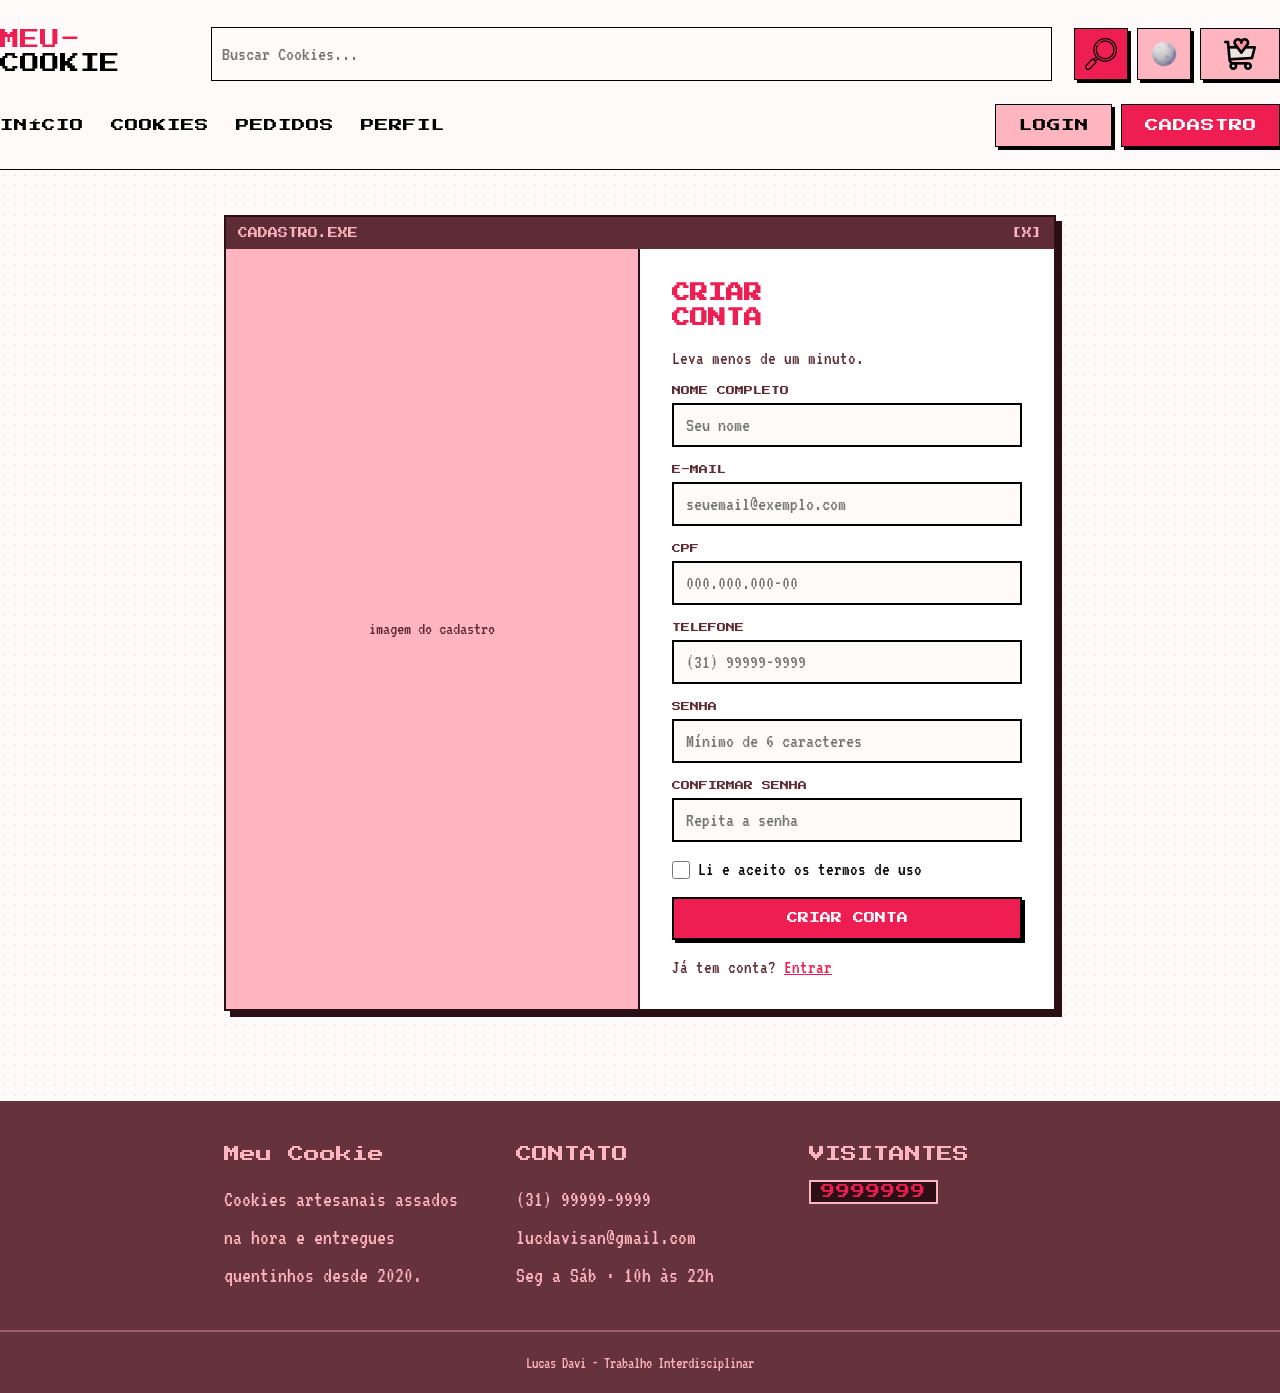
<file: cadastro.html>
<!DOCTYPE html>
<html lang="pt-BR">

<head>
    <meta charset="UTF-8">
    <meta name="viewport" content="width=device-width, initial-scale=1.0">
    <title> Meu Cookie - Cadastro </title>
    <link rel="stylesheet" href="style.css">
    <link rel="preconnect" href="https://fonts.googleapis.com">
    <link rel="preconnect" href="https://fonts.gstatic.com" crossorigin>
    <link href="https://fonts.googleapis.com/css2?family=Press+Start+2P&family=VT323&display=swap" rel="stylesheet">
</head>

<body>
    <header>
        <div class="header_all">
            <div class="header_top">
                <a href="index.html" class="text_mark">
                    <p><span>MEU-</span><span>COOKIE</span></p>
                </a>
                <input type="text" placeholder="Buscar Cookies...">
                <div class="button_search">
                    <a href="cookie.html">
                        <img src="img/lupa.png" alt="Buscar">
                    </a>
                </div>
                <div class="change_mode">
                    <a href="#">
                        <img src="img/lua.png" alt="Mudar para o modo escuro">
                    </a>
                </div>
                <div class="shopping_cart">
                    <a href="carrinho.html">
                        <img src="img/carrinho.png" alt="Carrinho">
                    </a>
                </div>
            </div>

            <div class="header_bottom">
                <nav class="menu">
                    <a href="index.html">INÍCIO</a>
                    <a href="cookie.html">COOKIES</a>
                    <a href="pedidos.html">PEDIDOS</a>
                    <a href="perfil.html">PERFIL</a>
                </nav>
                <div class="auth">
                    <a href="login.html" class="login">LOGIN</a>
                    <a href="cadastro.html" class="register">CADASTRO</a>
                </div>
            </div>
        </div>
    </header>

    <main class="pagina">
        <div class="janela janela_acesso">
            <div class="window_bar">
                <span>CADASTRO.EXE</span>
                <a href="index.html">[X]</a>
            </div>
            <div class="acesso_conteudo">
                <div class="espaco_imagem">imagem do cadastro</div>

                <form action="perfil.html" id="form_cadastro">
                    <h1>CRIAR<br>CONTA</h1>
                    <p class="texto_pequeno">Leva menos de um minuto.</p>

                    <div class="campos">
                        <div class="campo">
                            <label for="cad_nome">NOME COMPLETO</label>
                            <input type="text" id="cad_nome" placeholder="Seu nome" required>
                        </div>
                        <div class="campo">
                            <label for="cad_email">E-MAIL</label>
                            <input type="email" id="cad_email" placeholder="seuemail@exemplo.com" required>
                        </div>
                        <div class="campo">
                            <label for="cad_cpf">CPF</label>
                            <input type="text" id="cad_cpf" placeholder="000.000.000-00" maxlength="14" required>
                        </div>
                        <div class="campo">
                            <label for="cad_telefone">TELEFONE</label>
                            <input type="tel" id="cad_telefone" placeholder="(31) 99999-9999" maxlength="15"
                                pattern="\(\d{2}\) \d{5}-\d{4}" title="Digite no formato (31) 99999-9999" required>
                        </div>
                        <div class="campo">
                            <label for="cad_senha">SENHA</label>
                            <input type="password" id="cad_senha" placeholder="Mínimo de 6 caracteres" minlength="6"
                                required>
                        </div>
                        <div class="campo">
                            <label for="cad_senha2">CONFIRMAR SENHA</label>
                            <input type="password" id="cad_senha2" placeholder="Repita a senha" minlength="6" required>
                        </div>
                    </div>

                    <p class="aviso_erro" id="erro_cadastro" hidden></p>

                    <label class="lembrar">
                        <input type="checkbox" required> Li e aceito os termos de uso
                    </label>

                    <button type="submit" class="botao">CRIAR CONTA</button>

                    <p class="texto_pequeno">Já tem conta? <a href="login.html">Entrar</a></p>
                </form>
            </div>
        </div>
    </main>

    <footer>
        <div class="rodape_colunas">
            <div class="rodape_coluna">
                <h4>Meu Cookie</h4>
                <p>Cookies artesanais assados na hora e entregues quentinhos desde 2020.</p>
            </div>

            <div class="rodape_coluna">
                <h4>CONTATO</h4>
                <p>(31) 99999-9999</p>
                <p>lucdavisan@gmail.com</p>
                <p>Seg a Sáb · 10h às 22h</p>
            </div>

            <div class="rodape_coluna">
                <h4>VISITANTES</h4>
                <span class="contador">9999999</span>
            </div>
        </div>

        <div class="rodape_copy">
            <p>Lucas Davi - Trabalho Interdisciplinar</p>
        </div>
    </footer>

    <script src="api.js"></script>
    <script src="conta.js"></script>
    <script src="cabecalho.js"></script>
    <script src="layout.js"></script>
    <script>
        if (usuarioLogado() !== null) {
            irDepoisDoLogin();
        }

        // CPF formatado enquanto digita: 000.000.000-00
        document.getElementById('cad_cpf').addEventListener('input', function (evento) {
            const n = evento.target.value.replace(/\D/g, '').slice(0, 11);
            let texto = n.slice(0, 3);
            if (n.length > 3) texto += '.' + n.slice(3, 6);
            if (n.length > 6) texto += '.' + n.slice(6, 9);
            if (n.length > 9) texto += '-' + n.slice(9);
            evento.target.value = texto;
        });

        document.getElementById('form_cadastro').addEventListener('submit', async function (evento) {
            evento.preventDefault();
            document.getElementById('erro_cadastro').hidden = true;

            const senha = document.getElementById('cad_senha').value;
            const confirmar = document.getElementById('cad_senha2').value;

            if (senha !== confirmar) {
                mostrarErroEm('erro_cadastro', 'As senhas não são iguais.');
                return;
            }

            const botao = evento.target.querySelector('button[type="submit"]');
            botao.disabled = true;

            try {
                // vai para o back-end (POST /api/usuarios) — quem verifica e-mail repetido é ele
                const usuario = await api.cadastrar({
                    nome: document.getElementById('cad_nome').value.trim(),
                    email: document.getElementById('cad_email').value.trim().toLowerCase(),
                    cpf: document.getElementById('cad_cpf').value.trim(),
                    telefone: document.getElementById('cad_telefone').value.trim(),
                    senha: senha
                });

                entrar(usuario, true);
                irDepoisDoLogin();
            } catch (erro) {
                mostrarErroEm('erro_cadastro', erro.message);
                botao.disabled = false;
            }
        });
    </script>
</body>

</html>
</file>
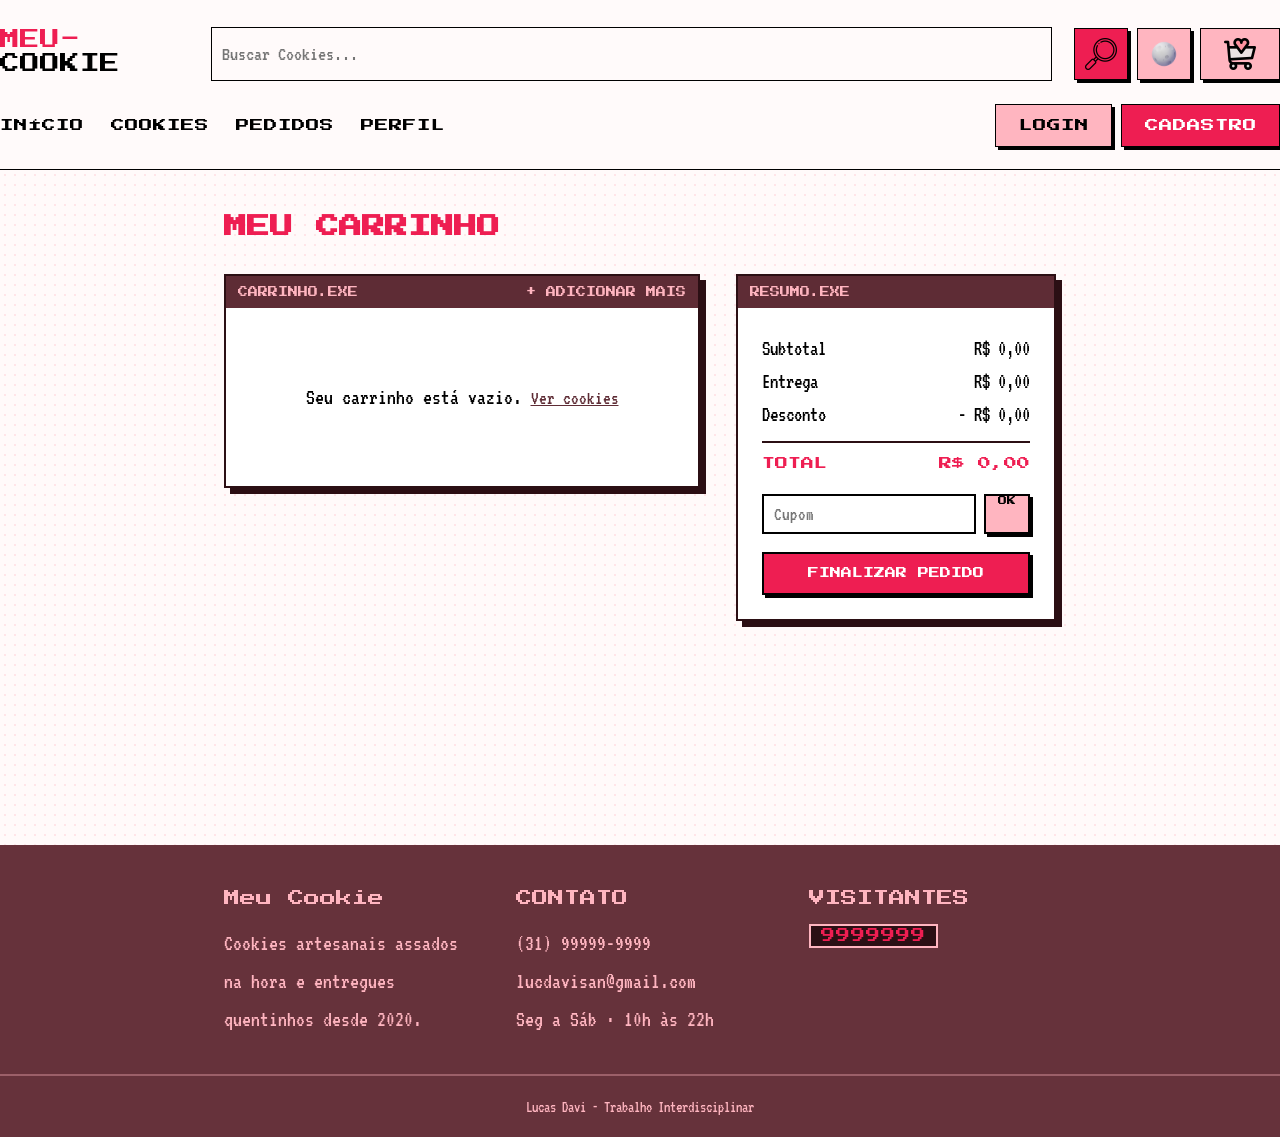
<file: carrinho.html>
<!DOCTYPE html>
<html lang="pt-BR">

<head>
    <meta charset="UTF-8">
    <meta name="viewport" content="width=device-width, initial-scale=1.0">
    <title> Meu Cookie - Carrinho </title>
    <link rel="stylesheet" href="style.css">
    <link rel="preconnect" href="https://fonts.googleapis.com">
    <link rel="preconnect" href="https://fonts.gstatic.com" crossorigin>
    <link href="https://fonts.googleapis.com/css2?family=Press+Start+2P&family=VT323&display=swap" rel="stylesheet">
</head>

<body>
    <!-- Cabeçalho -->
    <header>
        <div class="header_all">
            <div class="header_top">
                <!-- Marca -->
                <a href="index.html" class="text_mark">
                    <p><span>MEU-</span><span>COOKIE</span></p>
                </a>
                <!-- Pesquisa -->
                <input type="text" placeholder="Buscar Cookies...">
                <!-- Botão de Busca -->
                <div class="button_search">
                    <a href="cookie.html">
                        <img src="img/lupa.png" alt="Buscar">
                    </a>
                </div>
                <!-- Modo Claro e Escuro -->
                <div class="change_mode">
                    <a href="#">
                        <img src="img/lua.png" alt="Mudar para o modo escuro">
                    </a>
                </div>
                <!-- Carrinho -->
                <div class="shopping_cart">
                    <a href="carrinho.html">
                        <img src="img/carrinho.png" alt="Carrinho">
                    </a>
                </div>
            </div>

            <div class="header_bottom">
                <nav class="menu">
                    <a href="index.html">INÍCIO</a>
                    <a href="cookie.html">COOKIES</a>
                    <a href="pedidos.html">PEDIDOS</a>
                    <a href="perfil.html">PERFIL</a>
                </nav>
                <div class="auth">
                    <a href="login.html" class="login">LOGIN</a>
                    <a href="cadastro.html" class="register">CADASTRO</a>
                </div>
            </div>
        </div>
    </header>

    <main class="pagina">
        <h1 class="titulo_pagina">MEU CARRINHO</h1>

        <div class="carrinho_grid">
            <div class="janela">
                <div class="window_bar">
                    <span>CARRINHO.EXE</span>
                    <a href="cookie.html">+ ADICIONAR MAIS</a>
                </div>
                <div class="janela_conteudo" id="lista_carrinho">
                    <p class="sem_pedidos" id="carrinho_vazio" hidden>
                        Seu carrinho está vazio. <a href="cookie.html" class="texto_pequeno">Ver cookies</a>
                    </p>
                </div>
            </div>

            <div class="janela">
                <div class="window_bar">
                    <span>RESUMO.EXE</span>
                </div>
                <div class="janela_conteudo resumo">
                    <ul>
                        <li><span>Subtotal</span><span id="subtotal">R$ 0,00</span></li>
                        <li><span>Entrega</span><span id="entrega">R$ 7,90</span></li>
                        <li><span>Desconto</span><span id="desconto">R$ 0,00</span></li>
                        <li class="total"><span>TOTAL</span><span id="total">R$ 0,00</span></li>
                    </ul>

                    <div class="cupom">
                        <input type="text" id="cupom" placeholder="Cupom">
                        <a href="#" class="botao claro" id="aplicar_cupom">OK</a>
                    </div>

                    <p class="aviso_erro" id="erro_carrinho" hidden></p>

                    <a href="pedidos.html" class="botao" id="finalizar_pedido">FINALIZAR PEDIDO</a>
                </div>
            </div>
        </div>
    </main>

    <footer>
        <div class="rodape_colunas">
            <div class="rodape_coluna">
                <h4>Meu Cookie</h4>
                <p>Cookies artesanais assados na hora e entregues quentinhos desde 2020.</p>
            </div>

            <div class="rodape_coluna">
                <h4>CONTATO</h4>
                <p>(31) 99999-9999</p>
                <p>lucdavisan@gmail.com</p>
                <p>Seg a Sáb · 10h às 22h</p>
            </div>

            <div class="rodape_coluna">
                <h4>VISITANTES</h4>
                <span class="contador">9999999</span>
            </div>
        </div>

        <div class="rodape_copy">
            <p>Lucas Davi - Trabalho Interdisciplinar</p>
        </div>
    </footer>

    <script src="api.js"></script>
    <script src="conta.js"></script>
    <script src="cabecalho.js"></script>
    <script src="layout.js"></script>
    <script src="carrinho.js"></script>
</body>

</html>
</file>
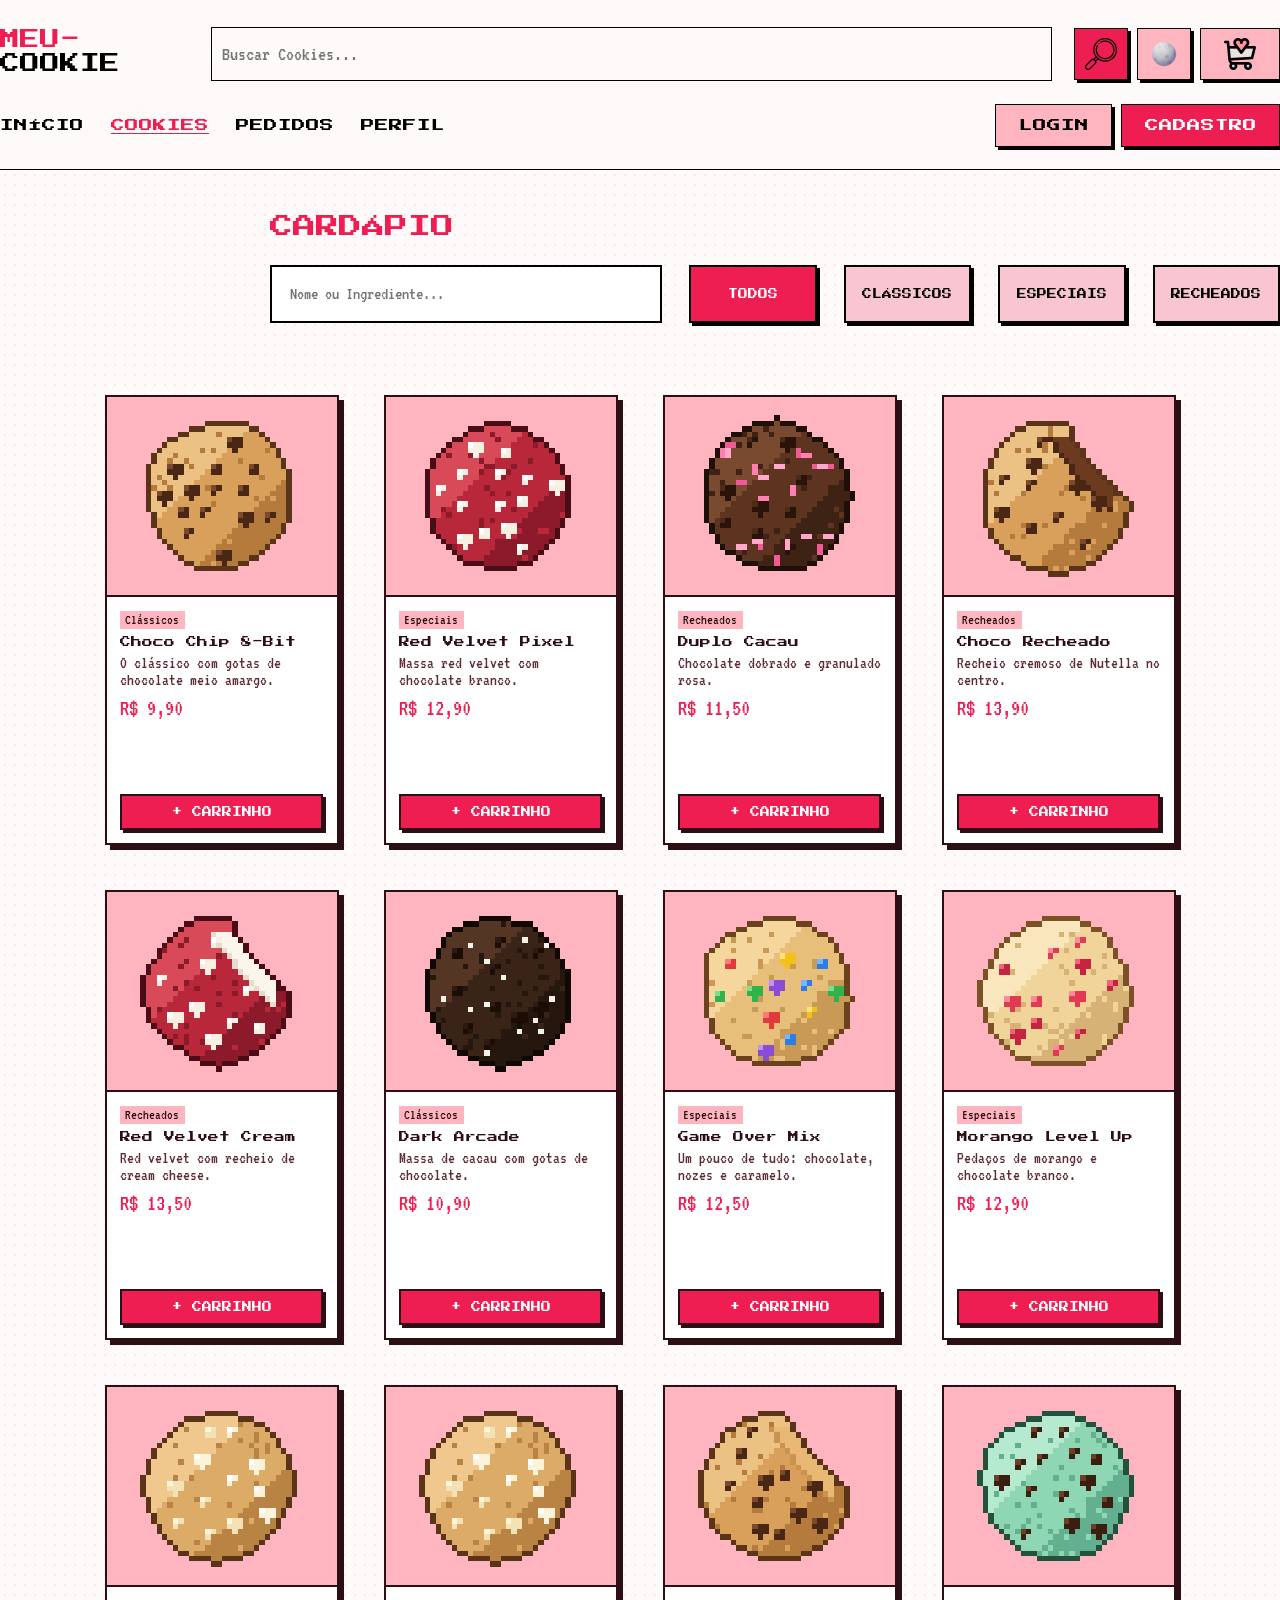
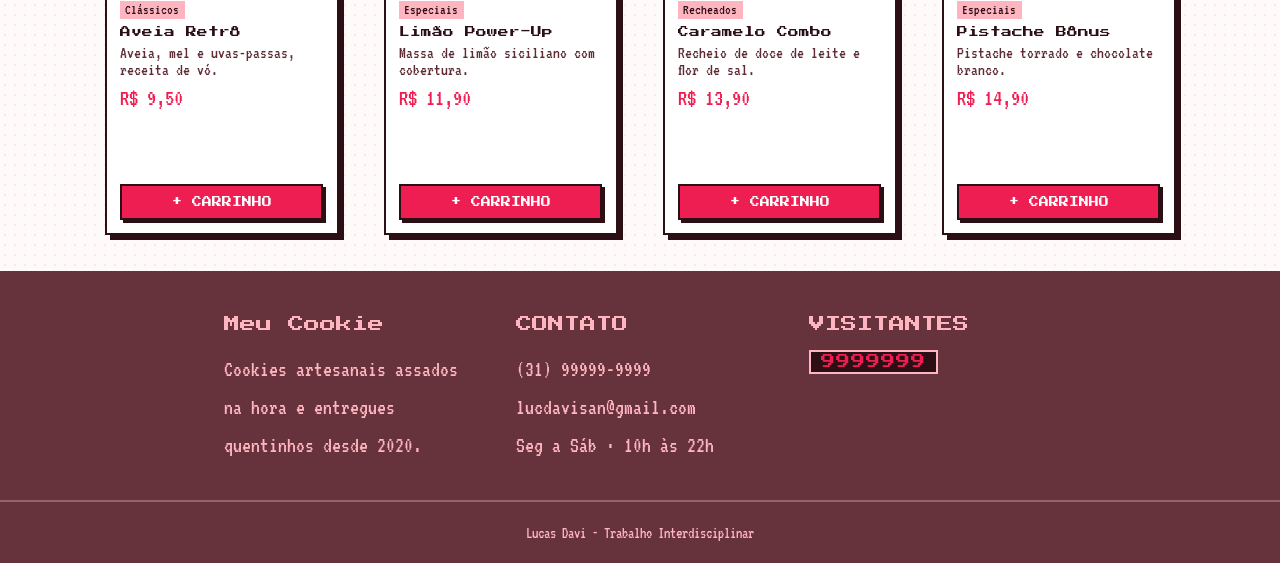
<file: cookie.html>
<!DOCTYPE html>
<html lang="pt-BR">

<head>
    <meta charset="UTF-8">
    <meta name="viewport" content="width=device-width, initial-scale=1.0">
    <title> Meu Cookie - Cookies </title>
    <link rel="stylesheet" href="style.css">
    <link rel="preconnect" href="https://fonts.googleapis.com">
    <link rel="preconnect" href="https://fonts.gstatic.com" crossorigin>
    <link href="https://fonts.googleapis.com/css2?family=Press+Start+2P&family=VT323&display=swap" rel="stylesheet">
</head>

<body>
    <div id="cardapio_cookie">
        <header>
            <div class="header_all">
                <div class="header_top">
                    <a href="index.html" class="text_mark">
                        <p><span>MEU-</span><span>COOKIE</span></p>
                    </a>
                    <input type="text" placeholder="Buscar Cookies...">
                    <div class="button_search">
                        <a href="#">
                            <img src="img/lupa.png" alt="Buscar">
                        </a>
                    </div>
                    <div class="change_mode">
                        <a href="#">
                            <img src="img/lua.png" alt="Mudar para o modo escuro">
                        </a>
                    </div>
                    <div class="shopping_cart">
                        <a href="carrinho.html">
                            <img src="img/carrinho.png" alt="Carrinho">
                        </a>
                    </div>
                </div>

                <div class="header_bottom">
                    <nav class="menu">
                        <a href="index.html">INÍCIO</a>
                        <a href="cookie.html" class="active">COOKIES</a>
                        <a href="pedidos.html">PEDIDOS</a>
                        <a href="perfil.html">PERFIL</a>
                    </nav>
                    <div class="auth">
                        <a href="login.html" class="login">LOGIN</a>
                        <a href="cadastro.html" class="register">CADASTRO</a>
                    </div>
                </div>
            </div>
        </header>

        <main>
            <div class="bar_search_e_tals">
                <p>
                    CARDÁPIO
                </p>
                <div class="search_bar-div">
                    <input type="text" placeholder="Nome ou Ingrediente...">
                    <a href="#" class="active" data-categoria="todos">TODOS</a>
                    <a href="#" data-categoria="Clássicos">CLÁSSICOS</a>
                    <a href="#" data-categoria="Especiais">ESPECIAIS</a>
                    <a href="#" data-categoria="Recheados">RECHEADOS</a>
                </div>
            </div>

            <div class="mother_cookies">
                <div class="cookies">
                    <!-- Cada card: imagem em cima, informações embaixo -->
                    <div class="card_cookie">
                        <div class="card_img"><img src="cookies-pixel-art/256px/cookie-choco-chip-8bit.png" alt="Cookie Choco Chip 8-Bit"></div>
                        <div class="card_info">
                            <span class="card_tag">Clássicos</span>
                            <h3>Choco Chip 8-Bit</h3>
                            <p>O clássico com gotas de chocolate meio amargo.</p>
                            <span class="card_preco">R$ 9,90</span>
                            <a href="#">+ CARRINHO</a>
                        </div>
                    </div>

                    <div class="card_cookie">
                        <div class="card_img"><img src="cookies-pixel-art/256px/cookie-red-velvet-pixel.png" alt="Cookie Red Velvet Pixel"></div>
                        <div class="card_info">
                            <span class="card_tag">Especiais</span>
                            <h3>Red Velvet Pixel</h3>
                            <p>Massa red velvet com chocolate branco.</p>
                            <span class="card_preco">R$ 12,90</span>
                            <a href="#">+ CARRINHO</a>
                        </div>
                    </div>

                    <div class="card_cookie">
                        <div class="card_img"><img src="cookies-pixel-art/256px/cookie-duplo-cacau.png" alt="Cookie Duplo Cacau"></div>
                        <div class="card_info">
                            <span class="card_tag">Recheados</span>
                            <h3>Duplo Cacau</h3>
                            <p>Chocolate dobrado e granulado rosa.</p>
                            <span class="card_preco">R$ 11,50</span>
                            <a href="#">+ CARRINHO</a>
                        </div>
                    </div>

                    <div class="card_cookie">
                        <div class="card_img"><img src="cookies-pixel-art/256px/cookie-choco-recheado.png" alt="Cookie Choco Recheado"></div>
                        <div class="card_info">
                            <span class="card_tag">Recheados</span>
                            <h3>Choco Recheado</h3>
                            <p>Recheio cremoso de Nutella no centro.</p>
                            <span class="card_preco">R$ 13,90</span>
                            <a href="#">+ CARRINHO</a>
                        </div>
                    </div>

                    <div class="card_cookie">
                        <div class="card_img"><img src="cookies-pixel-art/256px/cookie-red-velvet-cream.png" alt="Cookie Red Velvet Cream"></div>
                        <div class="card_info">
                            <span class="card_tag">Recheados</span>
                            <h3>Red Velvet Cream</h3>
                            <p>Red velvet com recheio de cream cheese.</p>
                            <span class="card_preco">R$ 13,50</span>
                            <a href="#">+ CARRINHO</a>
                        </div>
                    </div>

                    <div class="card_cookie">
                        <div class="card_img"><img src="cookies-pixel-art/256px/cookie-dark-arcade.png" alt="Cookie Dark Arcade"></div>
                        <div class="card_info">
                            <span class="card_tag">Clássicos</span>
                            <h3>Dark Arcade</h3>
                            <p>Massa de cacau com gotas de chocolate.</p>
                            <span class="card_preco">R$ 10,90</span>
                            <a href="#">+ CARRINHO</a>
                        </div>
                    </div>

                    <div class="card_cookie">
                        <div class="card_img"><img src="cookies-pixel-art/256px/cookie-confete-colorido.png" alt="Cookie Game Over Mix"></div>
                        <div class="card_info">
                            <span class="card_tag">Especiais</span>
                            <h3>Game Over Mix</h3>
                            <p>Um pouco de tudo: chocolate, nozes e caramelo.</p>
                            <span class="card_preco">R$ 12,50</span>
                            <a href="#">+ CARRINHO</a>
                        </div>
                    </div>

                    <div class="card_cookie">
                        <div class="card_img"><img src="cookies-pixel-art/256px/cookie-morango-level-up.png" alt="Cookie Morango Level Up"></div>
                        <div class="card_info">
                            <span class="card_tag">Especiais</span>
                            <h3>Morango Level Up</h3>
                            <p>Pedaços de morango e chocolate branco.</p>
                            <span class="card_preco">R$ 12,90</span>
                            <a href="#">+ CARRINHO</a>
                        </div>
                    </div>

                    <div class="card_cookie">
                        <div class="card_img"><img src="cookies-pixel-art/256px/cookie-macadamia.png" alt="Cookie Aveia Retrô"></div>
                        <div class="card_info">
                            <span class="card_tag">Clássicos</span>
                            <h3>Aveia Retrô</h3>
                            <p>Aveia, mel e uvas-passas, receita de vó.</p>
                            <span class="card_preco">R$ 9,50</span>
                            <a href="#">+ CARRINHO</a>
                        </div>
                    </div>

                    <div class="card_cookie">
                        <div class="card_img"><img src="cookies-pixel-art/256px/cookie-macadamia.png" alt="Cookie Limão Power-Up"></div>
                        <div class="card_info">
                            <span class="card_tag">Especiais</span>
                            <h3>Limão Power-Up</h3>
                            <p>Massa de limão siciliano com cobertura.</p>
                            <span class="card_preco">R$ 11,90</span>
                            <a href="#">+ CARRINHO</a>
                        </div>
                    </div>

                    <div class="card_cookie">
                        <div class="card_img"><img src="cookies-pixel-art/256px/cookie-classico-mordido.png" alt="Cookie Caramelo Combo"></div>
                        <div class="card_info">
                            <span class="card_tag">Recheados</span>
                            <h3>Caramelo Combo</h3>
                            <p>Recheio de doce de leite e flor de sal.</p>
                            <span class="card_preco">R$ 13,90</span>
                            <a href="#">+ CARRINHO</a>
                        </div>
                    </div>

                    <div class="card_cookie">
                        <div class="card_img"><img src="cookies-pixel-art/256px/cookie-menta-chip.png" alt="Cookie Pistache Bônus"></div>
                        <div class="card_info">
                            <span class="card_tag">Especiais</span>
                            <h3>Pistache Bônus</h3>
                            <p>Pistache torrado e chocolate branco.</p>
                            <span class="card_preco">R$ 14,90</span>
                            <a href="#">+ CARRINHO</a>
                        </div>
                    </div>
                </div>

                <p class="sem_pedidos" id="sem_resultado" hidden>Nenhum cookie encontrado.</p>
            </div>
        </main>

        <footer>
            <div class="rodape_colunas">
                <div class="rodape_coluna">
                    <h4>Meu Cookie</h4>
                    <p>Cookies artesanais assados na hora e entregues quentinhos desde 2020.</p>
                </div>

                <div class="rodape_coluna">
                    <h4>CONTATO</h4>
                    <p>(31) 99999-9999</p>
                    <p>lucdavisan@gmail.com</p>
                    <p>Seg a Sáb · 10h às 22h</p>
                </div>

                <div class="rodape_coluna">
                    <h4>VISITANTES</h4>
                    <span class="contador">9999999</span>
                </div>
            </div>

            <div class="rodape_copy">
                <p>Lucas Davi - Trabalho Interdisciplinar</p>
            </div>
        </footer>
    </div>

    <script src="layout.js"></script>
    <script src="api.js"></script>
    <script src="conta.js"></script>
    <script src="cabecalho.js"></script>
    <script src="cardapio.js"></script>
</body>

</html>
</file>
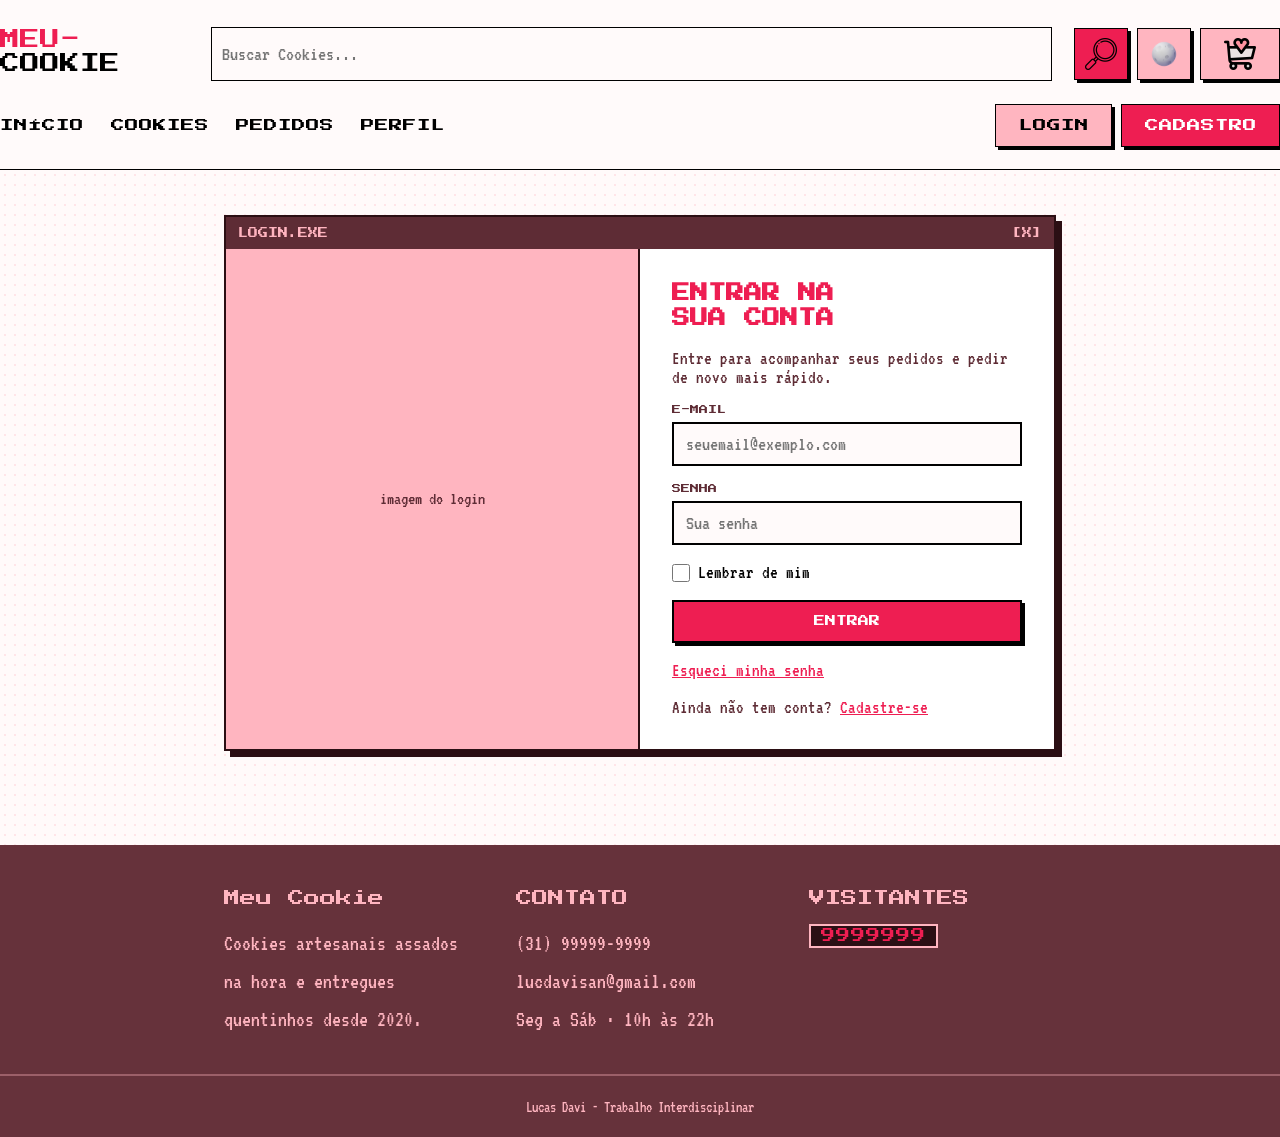
<file: login.html>
<!DOCTYPE html>
<html lang="pt-BR">

<head>
    <meta charset="UTF-8">
    <meta name="viewport" content="width=device-width, initial-scale=1.0">
    <title> Meu Cookie - Login </title>
    <link rel="stylesheet" href="style.css">
    <link rel="preconnect" href="https://fonts.googleapis.com">
    <link rel="preconnect" href="https://fonts.gstatic.com" crossorigin>
    <link href="https://fonts.googleapis.com/css2?family=Press+Start+2P&family=VT323&display=swap" rel="stylesheet">
</head>

<body>
    <header>
        <div class="header_all">
            <div class="header_top">
                <a href="index.html" class="text_mark">
                    <p><span>MEU-</span><span>COOKIE</span></p>
                </a>
                <input type="text" placeholder="Buscar Cookies...">
                <div class="button_search">
                    <a href="cookie.html">
                        <img src="img/lupa.png" alt="Buscar">
                    </a>
                </div>
                <div class="change_mode">
                    <a href="#">
                        <img src="img/lua.png" alt="Mudar para o modo escuro">
                    </a>
                </div>
                <div class="shopping_cart">
                    <a href="carrinho.html">
                        <img src="img/carrinho.png" alt="Carrinho">
                    </a>
                </div>
            </div>

            <div class="header_bottom">
                <nav class="menu">
                    <a href="index.html">INÍCIO</a>
                    <a href="cookie.html">COOKIES</a>
                    <a href="pedidos.html">PEDIDOS</a>
                    <a href="perfil.html">PERFIL</a>
                </nav>
                <div class="auth">
                    <a href="login.html" class="login">LOGIN</a>
                    <a href="cadastro.html" class="register">CADASTRO</a>
                </div>
            </div>
        </div>
    </header>

    <main class="pagina">
        <div class="janela janela_acesso">
            <div class="window_bar">
                <span>LOGIN.EXE</span>
                <a href="index.html">[X]</a>
            </div>
            <div class="acesso_conteudo">
                <div class="espaco_imagem">imagem do login</div>

                <form action="perfil.html" id="form_login">
                    <h1>ENTRAR NA<br>SUA CONTA</h1>
                    <p class="texto_pequeno">Entre para acompanhar seus pedidos e pedir de novo mais rápido.</p>

                    <div class="campos">
                        <div class="campo">
                            <label for="login_email">E-MAIL</label>
                            <input type="email" id="login_email" placeholder="seuemail@exemplo.com" required>
                        </div>
                        <div class="campo">
                            <label for="login_senha">SENHA</label>
                            <input type="password" id="login_senha" placeholder="Sua senha" required>
                        </div>
                    </div>

                    <p class="aviso_erro" id="erro_login" hidden>E-mail ou senha incorretos.</p>

                    <label class="lembrar">
                        <input type="checkbox" id="login_lembrar"> Lembrar de mim
                    </label>

                    <button type="submit" class="botao">ENTRAR</button>

                    <p class="texto_pequeno"><a href="#">Esqueci minha senha</a></p>
                    <p class="texto_pequeno">Ainda não tem conta? <a href="cadastro.html">Cadastre-se</a></p>
                </form>
            </div>
        </div>
    </main>

    <footer>
        <div class="rodape_colunas">
            <div class="rodape_coluna">
                <h4>Meu Cookie</h4>
                <p>Cookies artesanais assados na hora e entregues quentinhos desde 2020.</p>
            </div>

            <div class="rodape_coluna">
                <h4>CONTATO</h4>
                <p>(31) 99999-9999</p>
                <p>lucdavisan@gmail.com</p>
                <p>Seg a Sáb · 10h às 22h</p>
            </div>

            <div class="rodape_coluna">
                <h4>VISITANTES</h4>
                <span class="contador">9999999</span>
            </div>
        </div>

        <div class="rodape_copy">
            <p>Lucas Davi - Trabalho Interdisciplinar</p>
        </div>
    </footer>

    <script src="api.js"></script>
    <script src="conta.js"></script>
    <script src="cabecalho.js"></script>
    <script src="layout.js"></script>
    <script>
        if (usuarioLogado() !== null) {
            irDepoisDoLogin();
        }

        document.getElementById('form_login').addEventListener('submit', async function (evento) {
            evento.preventDefault();
            document.getElementById('erro_login').hidden = true;

            const email = document.getElementById('login_email').value.trim().toLowerCase();
            const senha = document.getElementById('login_senha').value;
            const lembrar = document.getElementById('login_lembrar').checked;
            const botao = evento.target.querySelector('button[type="submit"]');
            botao.disabled = true;

            try {
                // vai para o back-end (POST /api/login)
                const usuario = await api.login(email, senha);

                if (usuario === null) {
                    mostrarErroEm('erro_login', 'E-mail ou senha incorretos.');
                    botao.disabled = false;
                    return;
                }

                entrar(usuario, lembrar);
                irDepoisDoLogin();
            } catch (erro) {
                mostrarErroEm('erro_login', erro.message);
                botao.disabled = false;
            }
        });
    </script>
</body>

</html>
</file>
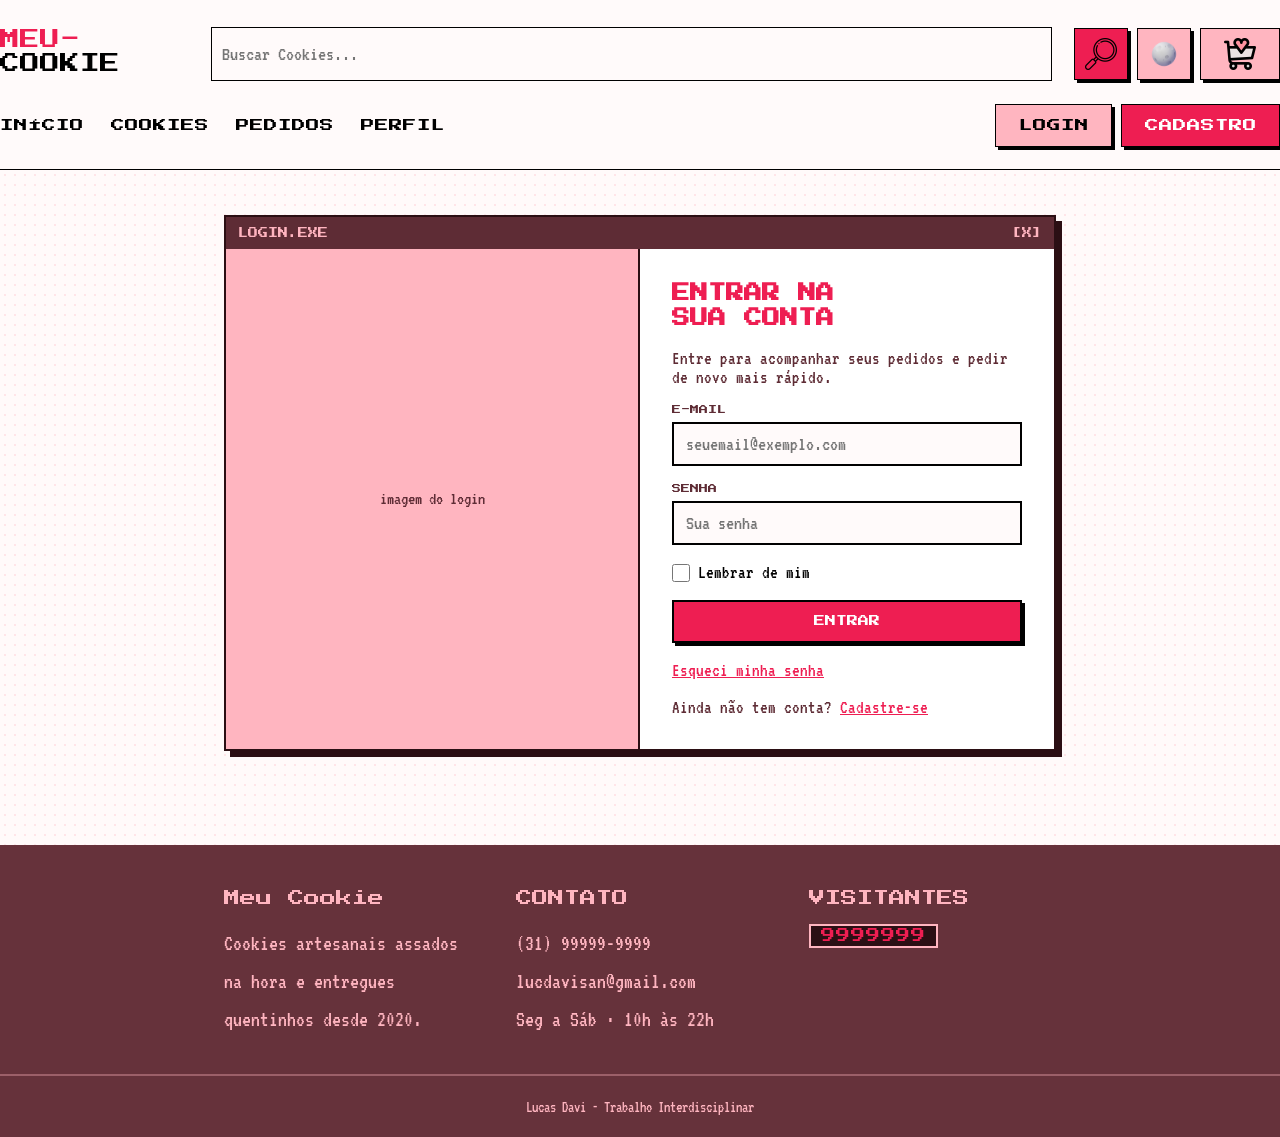
<file: pedidos.html>
<!DOCTYPE html>
<html lang="pt-BR">

<head>
    <meta charset="UTF-8">
    <meta name="viewport" content="width=device-width, initial-scale=1.0">
    <title> Meu Cookie - Pedidos </title>
    <link rel="stylesheet" href="style.css">
    <link rel="preconnect" href="https://fonts.googleapis.com">
    <link rel="preconnect" href="https://fonts.gstatic.com" crossorigin>
    <link href="https://fonts.googleapis.com/css2?family=Press+Start+2P&family=VT323&display=swap" rel="stylesheet">
</head>

<body>
    <!-- Cabeçalho -->
    <header>
        <div class="header_all">
            <div class="header_top">
                <!-- Marca -->
                <a href="index.html" class="text_mark">
                    <p><span>MEU-</span><span>COOKIE</span></p>
                </a>
                <!-- Pesquisa -->
                <input type="text" placeholder="Buscar Cookies...">
                <!-- Botão de Busca -->
                <div class="button_search">
                    <a href="cookie.html">
                        <img src="img/lupa.png" alt="Buscar">
                    </a>
                </div>
                <!-- Modo Claro e Escuro -->
                <div class="change_mode">
                    <a href="#">
                        <img src="img/lua.png" alt="Mudar para o modo escuro">
                    </a>
                </div>
                <!-- Carrinho -->
                <div class="shopping_cart">
                    <a href="carrinho.html">
                        <img src="img/carrinho.png" alt="Carrinho">
                    </a>
                </div>
            </div>

            <div class="header_bottom">
                <nav class="menu">
                    <a href="index.html">INÍCIO</a>
                    <a href="cookie.html">COOKIES</a>
                    <a href="pedidos.html" class="active">PEDIDOS</a>
                    <a href="perfil.html">PERFIL</a>
                </nav>
                <div class="auth">
                    <a href="login.html" class="login">LOGIN</a>
                    <a href="cadastro.html" class="register">CADASTRO</a>
                </div>
            </div>
        </div>
    </header>

    <main class="pagina">
        <h1 class="titulo_pagina">MEUS PEDIDOS</h1>

        <div class="filtros">
            <a href="#" class="active" data-filtro="todos">TODOS</a>
            <a href="#" data-filtro="andamento">EM ANDAMENTO</a>
            <a href="#" data-filtro="entregue">ENTREGUES</a>
            <a href="#" data-filtro="cancelado">CANCELADOS</a>
        </div>

        <div id="lista_pedidos"></div>

        <p class="sem_pedidos" id="sem_pedidos" hidden>
            Nenhum pedido aqui ainda. <a href="cookie.html" class="texto_pequeno">Ver cookies</a>
        </p>
    </main>

    <footer>
        <div class="rodape_colunas">
            <div class="rodape_coluna">
                <h4>Meu Cookie</h4>
                <p>Cookies artesanais assados na hora e entregues quentinhos desde 2020.</p>
            </div>

            <div class="rodape_coluna">
                <h4>CONTATO</h4>
                <p>(31) 99999-9999</p>
                <p>lucdavisan@gmail.com</p>
                <p>Seg a Sáb · 10h às 22h</p>
            </div>

            <div class="rodape_coluna">
                <h4>VISITANTES</h4>
                <span class="contador">9999999</span>
            </div>
        </div>

        <div class="rodape_copy">
            <p>Lucas Davi - Trabalho Interdisciplinar</p>
        </div>
    </footer>

    <script src="api.js"></script>
    <script src="conta.js"></script>
    <script src="cabecalho.js"></script>
    <script src="layout.js"></script>
    <script src="pedidos.js"></script>
</body>

</html>
</file>
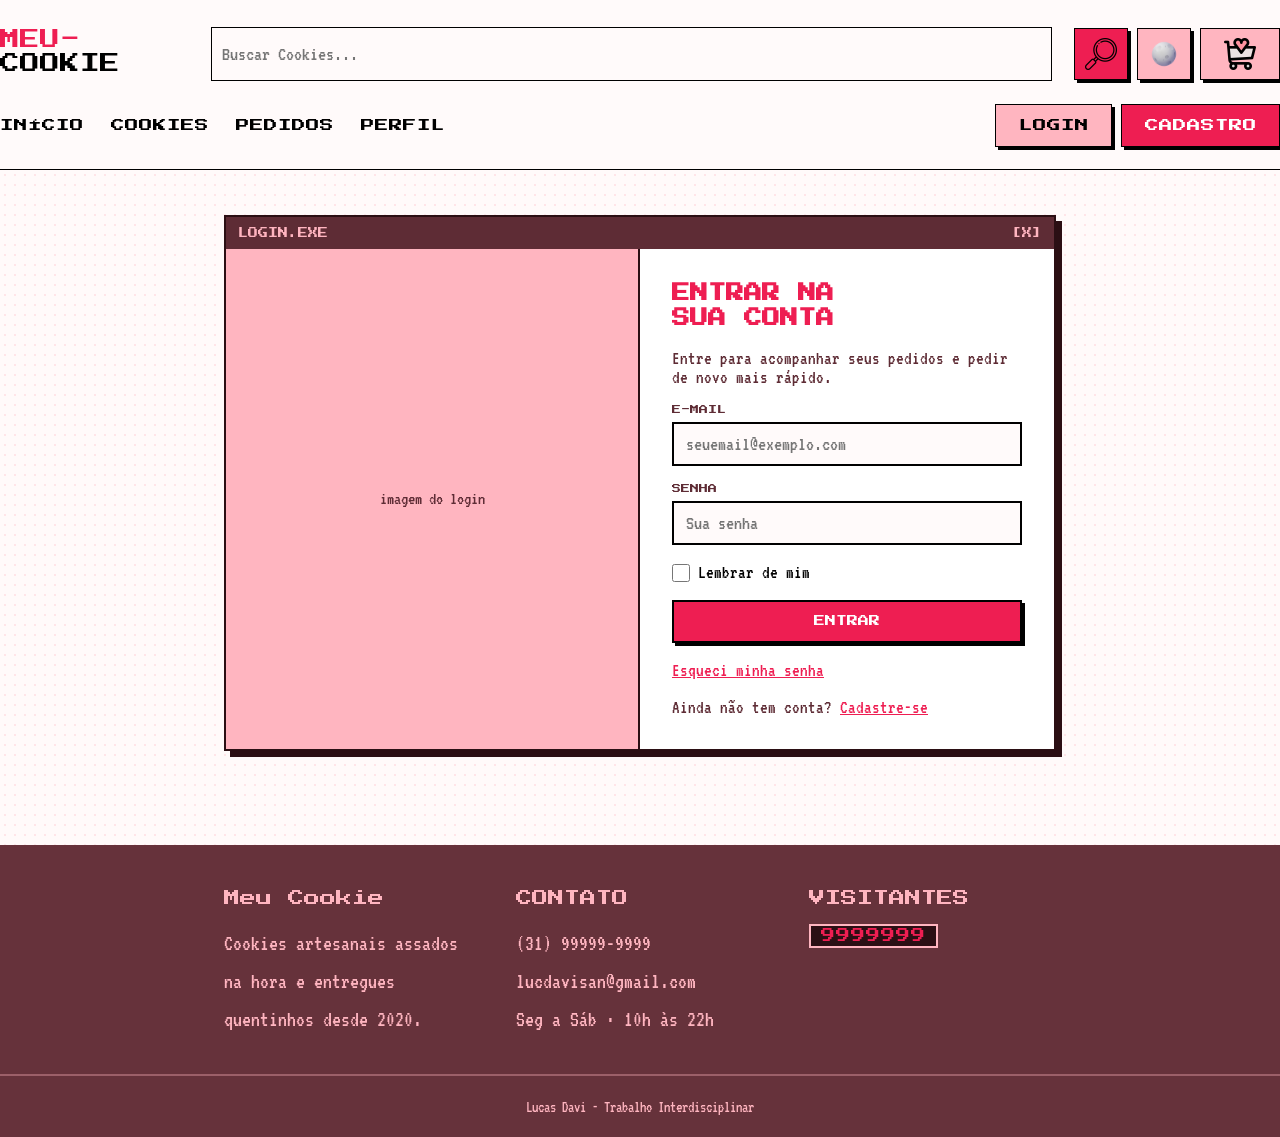
<file: perfil.html>
<!DOCTYPE html>
<html lang="pt-BR">

<head>
    <meta charset="UTF-8">
    <meta name="viewport" content="width=device-width, initial-scale=1.0">
    <title> Meu Cookie - Perfil </title>
    <link rel="stylesheet" href="style.css">
    <link rel="preconnect" href="https://fonts.googleapis.com">
    <link rel="preconnect" href="https://fonts.gstatic.com" crossorigin>
    <link href="https://fonts.googleapis.com/css2?family=Press+Start+2P&family=VT323&display=swap" rel="stylesheet">
</head>

<body>
    <header>
        <div class="header_all">
            <div class="header_top">
                <a href="index.html" class="text_mark">
                    <p><span>MEU-</span><span>COOKIE</span></p>
                </a>
                <input type="text" placeholder="Buscar Cookies...">
                <div class="button_search">
                    <a href="cookie.html">
                        <img src="img/lupa.png" alt="Buscar">
                    </a>
                </div>
                <div class="change_mode">
                    <a href="#">
                        <img src="img/lua.png" alt="Mudar para o modo escuro">
                    </a>
                </div>
                <div class="shopping_cart">
                    <a href="carrinho.html">
                        <img src="img/carrinho.png" alt="Carrinho">
                    </a>
                </div>
            </div>

            <div class="header_bottom">
                <nav class="menu">
                    <a href="index.html">INÍCIO</a>
                    <a href="cookie.html">COOKIES</a>
                    <a href="pedidos.html">PEDIDOS</a>
                    <a href="perfil.html" class="active">PERFIL</a>
                </nav>
                <div class="auth">
                    <a href="login.html" class="login">LOGIN</a>
                    <a href="cadastro.html" class="register">CADASTRO</a>
                </div>
            </div>
        </div>
    </header>

    <main class="pagina">
        <h1 class="titulo_pagina">MEU PERFIL</h1>

        <div class="perfil_grid">
            <div class="janela perfil_usuario">
                <div class="window_bar">
                    <span>USUARIO.EXE</span>
                </div>
                <div class="janela_conteudo">
                    <div class="espaco_imagem">foto de perfil</div>

                    <h2 id="nome_usuario"></h2>
                    <p class="email" id="email_usuario"></p>

                    <ul class="perfil_numeros">
                        <li><span>Cliente desde</span><span id="cliente_desde">-</span></li>
                        <li><span>Pedidos feitos</span><span id="pedidos_feitos">0</span></li>
                        <li><span>Cookies comidos</span><span id="cookies_comidos">0</span></li>
                        <li><span>Recorde no jogo</span><span id="recorde_jogo">000</span></li>
                    </ul>

                    <a href="index.html" class="botao claro" id="sair_conta">SAIR DA CONTA</a>
                </div>
            </div>

            <div>
                <form class="janela" id="form_dados">
                    <div class="window_bar">
                        <span>DADOS.EXE</span>
                    </div>
                    <div class="janela_conteudo">
                        <div class="campos">
                            <div class="campo inteiro">
                                <label for="nome">NOME COMPLETO</label>
                                <input type="text" id="nome" disabled>
                            </div>
                            <div class="campo">
                                <label for="email">E-MAIL</label>
                                <input type="email" id="email" disabled>
                            </div>
                            <div class="campo">
                                <label for="telefone">TELEFONE</label>
                                <input type="tel" id="telefone" placeholder="(31) 99999-9999" maxlength="15"
                                    pattern="\(\d{2}\) \d{5}-\d{4}" title="Digite no formato (31) 99999-9999" disabled>
                            </div>
                            <div class="campo">
                                <label for="nascimento">NASCIMENTO</label>
                                <input type="date" id="nascimento" disabled>
                            </div>
                            <div class="campo">
                                <label for="cpf">CPF</label>
                                <input type="text" id="cpf" disabled>
                            </div>
                        </div>
                    </div>
                </form>

                <form class="janela" id="form_endereco">
                    <div class="window_bar">
                        <span>ENDERECO.EXE</span>
                    </div>
                    <div class="janela_conteudo">
                        <div class="campos">
                            <div class="campo">
                                <label for="cep">CEP</label>
                                <input type="text" id="cep" disabled>
                            </div>
                            <div class="campo">
                                <label for="bairro">BAIRRO</label>
                                <input type="text" id="bairro" disabled>
                            </div>
                            <div class="campo inteiro">
                                <label for="rua">RUA</label>
                                <input type="text" id="rua" disabled>
                            </div>
                            <div class="campo">
                                <label for="numero">NÚMERO</label>
                                <input type="text" id="numero" disabled>
                            </div>
                            <div class="campo">
                                <label for="complemento">COMPLEMENTO</label>
                                <input type="text" id="complemento" disabled>
                            </div>
                            <div class="campo">
                                <label for="cidade">CIDADE</label>
                                <input type="text" id="cidade" disabled>
                            </div>
                            <div class="campo">
                                <label for="estado">ESTADO</label>
                                <input type="text" id="estado" disabled>
                            </div>
                        </div>
                    </div>
                </form>

                <div class="linha_botoes botoes_perfil">
                    <a href="#" class="botao" id="editar_perfil">EDITAR DADOS</a>
                    <a href="#" class="botao claro" id="cancelar_edicao" hidden>CANCELAR</a>
                </div>

                <div class="janela">
                    <div class="window_bar">
                        <span>ULTIMOS_PEDIDOS.EXE</span>
                        <a href="pedidos.html">VER TODOS</a>
                    </div>
                    <div class="janela_conteudo">
                        <table class="tabela">
                            <thead>
                                <tr>
                                    <th>PEDIDO</th>
                                    <th>DATA</th>
                                    <th>TOTAL</th>
                                    <th>STATUS</th>
                                </tr>
                            </thead>
                            <tbody id="ultimos_pedidos"></tbody>
                        </table>
                    </div>
                </div>
            </div>
        </div>
    </main>

    <footer>
        <div class="rodape_colunas">
            <div class="rodape_coluna">
                <h4>Meu Cookie</h4>
                <p>Cookies artesanais assados na hora e entregues quentinhos desde 2020.</p>
            </div>

            <div class="rodape_coluna">
                <h4>CONTATO</h4>
                <p>(31) 99999-9999</p>
                <p>lucdavisan@gmail.com</p>
                <p>Seg a Sáb · 10h às 22h</p>
            </div>

            <div class="rodape_coluna">
                <h4>VISITANTES</h4>
                <span class="contador">9999999</span>
            </div>
        </div>

        <div class="rodape_copy">
            <p>Lucas Davi - Trabalho Interdisciplinar</p>
        </div>
    </footer>

    <script src="api.js"></script>
    <script src="conta.js"></script>
    <script src="cabecalho.js"></script>
    <script src="layout.js"></script>
    <script src="perfil.js"></script>
</body>

</html>
</file>
<file: style.css>
/*  ===== CORES E FONTES DO SITE (mude aqui e muda em tudo) =====  */

:root {
    --vinho-escuro: #2b0f14;
    --vinho: #5e2c35;
    --rosa: #ee1e52;
    --rosa-claro: #ffb5c0;
    --rosa-bebe: #f9c5d1;
    --fundo: #fffafa;
    --cg-panel: #ffffff;
    --cg-ink: #3b1a1f;
    --cg-muted: #7d4a52;
    --cg-pink: #ee2a5e;
    --cg-pink-soft: #f9c5d1;
    --cg-wine: #5a2a33;
    --cg-wine-deep: #3d1c23;
    --cg-cream: #fff3e6;
    --cg-gold: #ffd23f;
    --fonte-VT3: "VT323", "Courier New", ui-monospace, monospace;
    --fonte-Player: "Press Start 2P", system-ui;
}

* {
    margin: 0;
    padding: 0;
    user-select: none;
}

body {
    background-color: var(--fundo);
    background-image: radial-gradient(var(--rosa-claro) 0.0001px, transparent 1px);
    background-size: 10px 10px;
}

/* migalha que voa ao clicar (criada pelo layout.js) */
.migalha {
    z-index: 9999;
    border-radius: 2px;
}

/* gatinho que atravessa a tela (criado pelo layout.js) */
.migalha,
.gatinho {
    position: fixed;
    pointer-events: none;
}
.gatinho {
    left: -160px;
    width: 160px;
    height: 160px;
    z-index: 9998;
    image-rendering: pixelated;
    animation: atravessar 8s linear;
}

/* anda da esquerda (fora da tela) até a direita (fora da tela) */
@keyframes atravessar {
    from {
        left: -160px;
    }

    to {
        left: 100%;
    }
}

/* ===== CABEÇALHO ===== */
header {
    position: fixed;
    top: 0;
    left: 0;
    right: 0;
    z-index: 100;
    transition: transform 0.4s ease;
}

header.escondido {
    transform: translateY(-100%);
}

header .header_all {
    width: 100%;
    border-bottom: 1.5px solid black;
    background-color: var(--fundo);
    box-sizing: border-box;
    padding: 3vh 0 2.5vh;
    display: grid;
    justify-content: center;
    row-gap: 2.5vh;
}

header .header_top,
header .header_bottom {
    display: flex;
    align-items: center;
}

header .header_bottom {
    justify-content: space-between;
}

header .text_mark {
    line-height: 2.2vh;
    color: black;
    text-decoration: none;
}

header .text_mark span {
    font-family: "Press Start 2P", system-ui;
    font-size: 2.2vh;
}

header .text_mark span:first-child {
    color: var(--rosa);
}

header .header_top input {
    box-sizing: border-box;
    padding-left: 10px;
    margin-left: 2vh;
    height: 6vh;
    width: 97vh;
    background-color: var(--fundo);
    border: 1.8px solid black;
    font-family: "VT323", monospace;
    font-size: 20px;
    color: black;
    border-radius: 0;
}

header .button_search,
header .change_mode,
header .shopping_cart {
    height: 5.5vh;
    margin-left: 1vh;
    border: 1.8px solid black;
    box-shadow: 3px 3px 0 black;
    background-color: var(--rosa-claro);
}

header .button_search {
    width: 6vh;
    margin-left: 2.5vh;
    background-color: var(--rosa);
}

header .change_mode {
    width: 6vh;
}

header .shopping_cart {
    width: 9vh;
}

header .button_search a,
header .change_mode a,
header .shopping_cart a {
    display: flex;
    align-items: center;
    justify-content: center;
    width: 100%;
    height: 100%;
    background: transparent;
    border: none;
    cursor: pointer;
}

header .button_search img,
header .change_mode img,
header .shopping_cart img {
    width: 65%;
    height: 65%;
    object-fit: contain;
}

header .menu {
    display: flex;
    gap: 3vh;
}

header .menu a {
    font-family: "Press Start 2P", system-ui;
    font-size: 1.5vh;
    color: black;
    text-decoration: none;
}

header .menu a:hover,
header .menu a.active {
    color: var(--rosa);
    text-decoration: underline;
}

header .auth {
    display: flex;
    gap: 1vh;
}

header .auth a {
    display: inline-block;
    text-decoration: none;
    font-family: "Press Start 2P", system-ui;
    font-size: 1.5vh;
    padding: 1.5vh 2.5vh;
    border: 1.8px solid black;
    box-shadow: 3px 3px 0 black;
    cursor: pointer;
}

header .auth .login {
    background-color: var(--rosa-claro);
    color: black;
}

header .auth .register {
    background-color: var(--rosa);
    color: white;
}

main {
    min-height: 60vh;
}

#principal_page #body_site {
    width: 100%;
    min-height: 100vh;
    display: flex;
    flex-direction: column;
    align-items: center;
}

#principal_page #body_site .first_banner {
    margin-top: 5vh;
    width: 65%;
    height: 55vh;
    background-color: white;
    border: 2px solid black;
    box-shadow: 5px 5px 0.5px 0.5px black;
    display: flex;
    flex-direction: column;
}

#principal_page #body_site .first_banner .window_bar,
#principal_page .biscoito_3d .window_bar,
#principal_page .fundo_3d .window_bar {
    height: 4.5vh;
    background-color: var(--vinho);
    color: var(--rosa-claro);
    font-family: "Press Start 2P", system-ui;
    font-size: 1.3vh;
    display: flex;
    justify-content: space-between;
    align-items: center;
    padding: 0 1.5vh;
}

#principal_page #body_site .first_banner .window_bar .window_buttons {
    display: flex;
    gap: 1vh;
}

#principal_page #body_site .first_banner .banner_content {
    flex: 1;
    display: flex;
}

#principal_page #body_site .first_banner .text_banner {
    width: 45%;
    height: 100%;
    background-color: white;
}

#principal_page #body_site .first_banner .img_banner {
    width: 55%;
    height: 100%;
    background-image: url(cookie_banner.png);
    background-size: cover;
    background-position: center;
    background-repeat: no-repeat;
}

#principal_page #body_site .first_banner .text_banner p:nth-last-of-type(2) {
    font-family: "Press Start 2P", system-ui;
    color: var(--rosa);
    font-size: 35px;
    margin-left: 40px;
    margin-top: 40px;
}

#principal_page #body_site .first_banner .text_banner p:nth-last-of-type(1) {
    font-family: "VT323", monospace;
    color: black;
    font-size: 22px;
    margin-left: 40px;
    margin-top: 20px;
}

#principal_page #body_site .first_banner .text_banner .banner_buttons {
    display: flex;
    gap: 15px;
    margin-left: 40px;
    margin-top: 25px;
}

#principal_page #body_site .first_banner .text_banner .banner_buttons a {
    font-family: "Press Start 2P", system-ui;
    font-size: 12px;
    text-decoration: none;
    padding: 16px 20px;
    border: 2px solid black;
    box-shadow: 3px 3px 0 black;
    cursor: pointer;
}

#principal_page #body_site .first_banner .text_banner .view_cookies {
    background-color: var(--rosa);
    color: white;
}

#principal_page #body_site .first_banner .text_banner .create_account {
    background-color: var(--rosa-claro);
    color: black;
}

#principal_page #body_site .play_game {
    margin-top: 7vh;
    width: 100%;
    height: 30vh;
    display: flex;
    flex-direction: column;
    align-items: center;
}

#principal_page #body_site .play_game p {
    font-family: "Press Start 2P", system-ui;
}

#principal_page #body_site .play_game a {
    font-family: "VT323", monospace;
    font-size: 20px;
    text-decoration: none;
    color: white;
    padding: 16px 128px;
    margin-top: 1vh;
    background-color: var(--rosa);
    border: 2px solid black;
    box-shadow: 3px 3px 0 black;
}

#principal_page .mais_vendidos {
    margin-top: -14vh;
    width: 100%;
    display: flex;
    flex-direction: column;
}

#principal_page .mais_vendidos p {
    font-family: "Press Start 2P", system-ui;
    color: var(--rosa);
    font-size: 20px;
    margin-left: 40vh;
    margin-bottom: 3vh;
    white-space: nowrap;
    flex-shrink: 0;
}

#principal_page .mais_vendidos .produtos {
    display: flex;
    justify-content: center;
    gap: 3vh;
}

#principal_page .mais_vendidos .produtos div {
    width: 30vh;
    height: 40vh;
    background-color: white;
    border: 2px solid black;
    box-shadow: 8px 8px 0 #000;
}

#principal_page {
    width: 100%;
    height: 230vh;
}

#principal_page .biscoito_3d {
    margin-top: 10vh;
    width: 100%;
    display: flex;
    flex-direction: column;
    align-items: center;
}

#principal_page .biscoito_3d p {
    font-family: "Press Start 2P", system-ui;
    color: var(--rosa);
    font-size: 20px;
    text-align: center;
    margin-bottom: 5vh;
}

#principal_page .biscoito_3d .janela_3d {
    display: block;
    box-sizing: border-box;
    text-decoration: none;
    width: 400px;
    padding: 0;
    background-color: white;
    border: 3px solid var(--vinho-escuro);
    box-shadow: 8px 8px 0 var(--vinho-escuro);
    cursor: pointer;
    text-align: left;
}

#principal_page .biscoito_3d .janela_3d:hover {
    transform: translate(-2px, -2px);
    box-shadow: 10px 10px 0 var(--vinho-escuro);
}

#principal_page .biscoito_3d .cookie-3d {
    display: block;
    width: 100%;
    height: 350px;
    background: transparent;
    pointer-events: none;
}

#principal_page .fundo_3d {
    position: fixed;
    inset: 0;
    z-index: 1000;
    display: flex;
    align-items: center;
    justify-content: center;
    padding: 12px;
    background: rgba(15, 4, 8, 0.85);
    backdrop-filter: blur(3px);
    -webkit-backdrop-filter: blur(3px);
    animation: cg-fade 0.2s ease-out;
}

#principal_page .fundo_3d[hidden],
#cardapio_cookie main .card_cookie[hidden] {
    display: none;
}

#principal_page .fundo_3d .janela_3d_aberta {
    width: min(600px, calc(100vw - 32px));
    background-color: white;
    border: 3px solid var(--vinho-escuro);
    box-shadow: 8px 8px 0 #000;
}

#principal_page .fundo_3d .window_bar a {
    font: inherit;
    text-decoration: none;
    color: var(--rosa-claro);
    background: transparent;
    border: 0;
    padding: 2px 6px;
    cursor: pointer;
}

#principal_page .fundo_3d .window_bar a:hover {
    background-color: var(--rosa);
    color: white;
}

#principal_page .fundo_3d .cookie-3d-grande {
    display: block;
    width: 100%;
    height: min(500px, 65vh);
    background: transparent;
}

#principal_page .fundo_3d p {
    font-family: "VT323", monospace;
    font-size: 20px;
    text-align: center;
    padding: 1.5vh 0;
    border-top: 2px solid var(--vinho-escuro);
}

footer {
    width: 100%;
    background-color: #66323b;
    color: var(--rosa-claro);
    font-family: "VT323", monospace;
}

footer .rodape_colunas {
    width: 65%;
    margin: 0 auto;
    padding: 5vh 0 4vh;
    display: grid;
    grid-template-columns: repeat(3, 1fr);
    gap: 5vh;
}

footer .rodape_coluna {
    display: flex;
    flex-direction: column;
    align-items: flex-start;
}

footer h4 {
    font-family: "Press Start 2P", system-ui;
    font-size: 16px;
    font-weight: normal;
    margin-bottom: 18px;
}

footer p {
    font-size: 22px;
    line-height: 38px;
}

footer .contador {
    font-family: "Press Start 2P", system-ui;
    font-size: 14px;
    color: var(--rosa);
    background-color: var(--vinho-escuro);
    border: 2px solid var(--rosa-claro);
    padding: 3px 10px;
    margin-bottom: 26px;
    letter-spacing: 1px;
}

footer .rodape_copy {
    border-top: 2px solid rgba(255, 181, 192, 0.35);
    padding: 2.5vh 0;
    text-align: center;
}

footer .rodape_copy p {
    font-size: 16px;
    line-height: normal;
}

@media (max-width: 700px) {
    footer .rodape_colunas {
        width: auto;
        padding: 5vh 16px 4vh;
        grid-template-columns: 1fr;
    }
}

#cardapio_cookie main .bar_search_e_tals p {
    font-family: var(--fonte-Player);
    color: var(--rosa);
    margin-top: 5vh;
    margin-left: 30vh;
    font-size: 23px;
}

#cardapio_cookie main .search_bar-div {
    display: flex;
}

#cardapio_cookie main .search_bar-div input {
    margin-left: 30vh;
    margin-top: 3vh;
    height: 6vh;
    width: 45vh;
    border: 2.5px solid black;
    font-family: var(--fonte-VT3);
    font-size: 18px;
    padding-left: 2vh;
}

#cardapio_cookie main .search_bar-div a:nth-last-of-type(2),
#cardapio_cookie main .search_bar-div a:nth-last-of-type(1),
#cardapio_cookie main .search_bar-div a:nth-last-of-type(3) {
    border: 2px solid black;
    box-shadow: 3px 3px 0 black;
    margin-left: 3vh;
    margin-top: 3vh;
    width: 15vh;
    height: 6vh;
    background-color: var(--rosa-bebe);
}

#cardapio_cookie main .search_bar-div a:nth-last-of-type(4) {
    border: 2px solid black;
    box-shadow: 3px 3px 0 black;
    margin-left: 3vh;
    margin-top: 3vh;
    width: 15vh;
    height: 6vh;
    background-color: var(--rosa);
}

/* botões de categoria do cardápio: o vermelho marca a categoria escolhida */
#cardapio_cookie main .search_bar-div a {
    display: flex;
    align-items: center;
    justify-content: center;
    text-decoration: none;
    font-family: var(--fonte-Player);
    font-size: clamp(7px, 1.1vh, 11px);
    color: black;
}

#cardapio_cookie main .search_bar-div a:not(.active) {
    background-color: var(--rosa-bebe);
}

#cardapio_cookie main .search_bar-div a.active {
    background-color: var(--rosa);
    color: white;
}

/* cards que não batem com a busca */

#cardapio_cookie main .mother_cookies .cookies {
    box-sizing: border-box;
    width: 100%;
    margin-top: 4vh;
    padding: 4vh 0;
    display: grid;
    grid-template-columns: repeat(4, 26vh);
    justify-content: center;
    gap: 5vh;
}

#cardapio_cookie main .card_cookie {
    box-sizing: border-box;
    width: 26vh;
    height: 50vh;
    background-color: white;
    border: 2px solid var(--vinho-escuro);
    box-shadow: 5px 5px 0 var(--vinho-escuro);
    display: flex;
    flex-direction: column;
}

#cardapio_cookie main .card_img {
    height: 22vh;
    background-color: var(--rosa-claro);
    border-bottom: 2px solid var(--vinho-escuro);
    display: flex;
    align-items: center;
    justify-content: center;
}

#cardapio_cookie main .card_img img {
    width: 75%;
    image-rendering: pixelated;
}

#cardapio_cookie main .card_info {
    flex: 1;
    padding: 1.5vh;
    display: flex;
    flex-direction: column;
    align-items: flex-start;
    gap: 0.8vh;
}

#cardapio_cookie main .card_tag {
    font-family: var(--fonte-VT3);
    font-size: 1.6vh;
    background-color: var(--rosa-claro);
    color: var(--vinho-escuro);
    padding: 0.2vh 0.6vh;
}

#cardapio_cookie main .card_info h3 {
    font-family: var(--fonte-Player);
    font-size: 1.2vh;
    font-weight: normal;
    color: var(--vinho-escuro);
}

#cardapio_cookie main .card_info p {
    font-family: var(--fonte-VT3);
    font-size: 1.9vh;
    color: var(--vinho);
}

#cardapio_cookie main .card_preco {
    font-family: var(--fonte-VT3);
    font-size: 2.6vh;
    color: var(--rosa);
}

#cardapio_cookie main .card_info a {
    display: block;
    box-sizing: border-box;
    text-align: center;
    text-decoration: none;
    margin-top: auto;
    width: 100%;
    padding: 1.2vh 0;
    font-family: var(--fonte-Player);
    font-size: 1.1vh;
    color: white;
    background-color: var(--rosa);
    border: 2px solid var(--vinho-escuro);
    box-shadow: 3px 3px 0 var(--vinho-escuro);
    cursor: pointer;
}

#cardapio_cookie main .card_info a:active {
    transform: translate(2px, 2px);
    box-shadow: 1px 1px 0 var(--vinho-escuro);
}

/* ===== JOGO CHUVA DE COOKIES (tudo começa com cg- para não bater com o resto do site OBVIAMENTE FEITO COM IA) ===== */

body.cg-travado {
    overflow: hidden;
}

/* fundo escuro por trás da janela do jogo */
#principal_page .cg-fundo {
    position: fixed;
    inset: 0;
    z-index: 1000;
    display: flex;
    align-items: center;
    justify-content: center;
    padding: 12px;
    background: rgba(15, 4, 8, 0.85);
    backdrop-filter: blur(3px);
    -webkit-backdrop-filter: blur(3px);
}

#principal_page .cg-fundo[hidden],
#principal_page .cg-fundo [hidden] {
    display: none !important;
}

#principal_page .cg-fundo:not([hidden]) {
    animation: cg-fade 0.2s ease-out;
}

@keyframes cg-fade {
    from {
        opacity: 0;
    }
}

#principal_page .cg-win {
    position: relative;
    width: min(560px, calc(100vw - 32px));
    max-height: calc(100dvh - 24px);
    overflow: auto;
    background: var(--cg-panel);
    border: 3px solid #000;
    box-shadow: 8px 8px 0 #000;
    font-family: var(--cg-mono);
    font-size: 20px;
    color: var(--cg-ink);
}

#principal_page .cg-win,
#principal_page .cg-win * {
    box-sizing: border-box;
}

#principal_page .cg-win.cg-in {
    animation: cg-in 0.25s steps(5);
}

@keyframes cg-in {
    from {
        transform: translateY(4%) scale(0.9);
        opacity: 0;
    }
}

#principal_page .cg-bar {
    background: var(--cg-wine);
    color: var(--cg-cream);
    font-family: var(--cg-pixel);
    font-weight: 700;
    font-size: 0.78rem;
    letter-spacing: 0.08em;
    display: flex;
    justify-content: space-between;
    align-items: center;
    padding: 5px 6px 5px 12px;
}

#principal_page .cg-x {
    font: inherit;
    background: transparent;
    color: var(--cg-cream);
    border: 0;
    cursor: pointer;
    text-decoration: none;
    padding: 2px 8px;
    letter-spacing: 0.06em;
}

#principal_page .cg-x:hover {
    background: var(--cg-pink);
}

#principal_page .cg-hud {
    display: flex;
    justify-content: space-between;
    align-items: center;
    gap: 10px;
    padding: 8px 12px;
    border-bottom: 3px solid var(--cg-wine-deep);
    background: var(--cg-cream);
    font-size: 1.15rem;
    font-variant-numeric: tabular-nums;
}

#principal_page .cg-hud b {
    font-family: var(--cg-pixel);
    font-size: 0.7rem;
    letter-spacing: 0.1em;
    color: var(--cg-muted);
    margin-right: 6px;
}

#principal_page .cg-hearts {
    color: var(--cg-pink);
    letter-spacing: 0.15em;
    font-size: 1.25rem;
}

#principal_page .cg-hearts .off {
    color: var(--cg-pink-soft);
}

#principal_page .cg-stage {
    position: relative;
    background: var(--cg-wine);
}

#principal_page .cg-canvas {
    display: block;
    width: 100%;
    height: auto;
    aspect-ratio: 4/3;
    image-rendering: pixelated;
    image-rendering: crisp-edges;
    touch-action: none;
    cursor: none;
    outline: none;
}

#principal_page .cg-over {
    position: absolute;
    inset: 0;
    display: flex;
    flex-direction: column;
    align-items: center;
    justify-content: center;
    gap: 12px;
    text-align: center;
    padding: 16px;
    background: rgba(25, 8, 12, 0.85);
    color: var(--cg-cream);
}

#principal_page .cg-over h3 {
    font-family: var(--cg-pixel);
    font-weight: 700;
    font-size: clamp(1.6rem, 6vw, 2.4rem);
    color: var(--cg-pink);
    margin: 0;
    line-height: 1;
    text-shadow: 3px 3px 0 #000;
    text-transform: uppercase;
}

#principal_page .cg-over p {
    margin: 0;
    font-size: 1.2rem;
    line-height: 1.2;
    max-width: 30ch;
}

#principal_page .cg-legend {
    display: flex;
    gap: 16px;
    flex-wrap: wrap;
    justify-content: center;
    font-size: 1.05rem;
}

#principal_page .cg-legend span {
    display: flex;
    align-items: center;
    gap: 6px;
}

#principal_page .cg-legend canvas {
    width: 24px;
    height: 24px;
    image-rendering: pixelated;
}

#principal_page .cg-btns {
    display: flex;
    gap: 12px;
    flex-wrap: wrap;
    justify-content: center;
}

#principal_page .cg-btn {
    font-family: var(--cg-pixel);
    font-weight: 700;
    font-size: 0.82rem;
    letter-spacing: 0.07em;
    text-transform: uppercase;
    cursor: pointer;
    padding: 10px 16px;
    border: 3px solid #000;
    background: var(--cg-pink);
    color: #fff;
    box-shadow: 4px 4px 0 #000;
    border-radius: 0;
    text-decoration: none;
    display: inline-block;
}

#principal_page .cg-btn.cg-ghost {
    background: var(--cg-pink-soft);
    color: var(--cg-wine-deep);
}

#principal_page .cg-btn:active {
    transform: translate(3px, 3px);
    box-shadow: 1px 1px 0 #000;
}

#principal_page .cg-btn:focus-visible,
#principal_page .cg-x:focus-visible {
    outline: 3px dashed var(--cg-gold);
    outline-offset: 3px;
}

#principal_page .cg-record {
    font-family: var(--cg-pixel);
    font-weight: 700;
    color: var(--cg-gold);
    letter-spacing: 0.1em;
    font-size: 0.85rem;
    animation: cg-blink 1s steps(1) infinite;
}

#principal_page .cg-help {
    font-size: 1rem;
    opacity: 0.8;
}

@keyframes cg-blink {
    50% {
        opacity: 0;
    }
}

@media (prefers-reduced-motion: reduce) {
    .cg-win.cg-in,
    .cg-record,
    .cg-fundo:not([hidden]) {
        animation: none;
    }
}

@media (max-width: 700px) {
    header .header_all {
        display: flex;
        flex-direction: column;
        padding: 20px 24px 16px;
        row-gap: 16px;
    }

    header .header_top {
        gap: 10px;
    }

    header .header_top input {
        flex: 1;
        min-width: 0;
        width: auto;
        height: 44px;
        margin-left: 12px;
    }

    header .button_search,
    header .change_mode,
    header .shopping_cart {
        flex-shrink: 0;
        height: 44px;
        width: 44px;
        margin-left: 0;
    }

    header .shopping_cart {
        width: 60px;
    }

    header .text_mark span {
        font-size: 16px;
    }

    header .menu a,
    header .auth a {
        font-size: 11px;
    }

    header .auth a {
        padding: 12px 16px;
    }

    #principal_page {
        height: auto;
        padding-bottom: 64px;
    }

    #principal_page #body_site {
        min-height: 0;
    }

    #principal_page #body_site .first_banner {
        width: calc(100% - 48px);
        height: auto;
        min-height: 380px;
    }

    #principal_page #body_site .play_game {
        height: auto;
        margin-top: 48px;
    }

    #principal_page .mais_vendidos {
        margin-top: 56px;
    }

    #principal_page .mais_vendidos p,
    #cardapio_cookie main .bar_search_e_tals p {
        margin-left: 24px;
    }

    #principal_page .mais_vendidos .produtos {
        display: grid;
        grid-template-columns: repeat(auto-fill, minmax(180px, 1fr));
        gap: 20px;
        padding: 0 24px;
    }

    #principal_page .mais_vendidos .produtos div {
        width: auto;
        height: 260px;
    }

    #principal_page .biscoito_3d {
        margin-top: 64px;
    }

    /* Cardápio */

    #cardapio_cookie main .search_bar-div {
        flex-wrap: wrap;
        gap: 12px;
        padding: 0 24px;
        margin-top: 20px;
    }

    #cardapio_cookie main .search_bar-div input {
        box-sizing: border-box;
        flex: 1 1 260px;
        width: auto;
        height: 44px;
        margin: 0;
    }

    #cardapio_cookie main .search_bar-div a:nth-last-of-type(1),
    #cardapio_cookie main .search_bar-div a:nth-last-of-type(2),
    #cardapio_cookie main .search_bar-div a:nth-last-of-type(3),
    #cardapio_cookie main .search_bar-div a:nth-last-of-type(4) {
        flex: 0 0 80px;
        height: 44px;
        width: auto;
        margin: 0;
    }

    #cardapio_cookie main .mother_cookies .cookies {
        grid-template-columns: repeat(auto-fill, minmax(200px, 1fr));
        gap: 24px;
        padding: 24px;
    }

    #cardapio_cookie main .card_cookie {
        width: auto;
        height: auto;
        min-height: 360px;
    }

    #cardapio_cookie main .card_img {
        height: 160px;
    }

    #cardapio_cookie main .card_info {
        padding: 12px;
        gap: 8px;
    }

    #cardapio_cookie main .card_tag {
        font-size: 16px;
        padding: 2px 6px;
    }

    #cardapio_cookie main .card_info h3 {
        font-size: 11px;
        line-height: 1.4;
    }

    #cardapio_cookie main .card_info p {
        font-size: 18px;
    }

    #cardapio_cookie main .card_preco {
        font-size: 22px;
    }

    #cardapio_cookie main .card_info a {
        font-size: 10px;
        padding: 12px 0;
    }

    /* Cabeçalho */
    header .header_all {
        padding: 16px 16px 14px;
        row-gap: 14px;
    }

    header .header_top {
        flex-wrap: wrap;
        gap: 8px;
    }

    header .text_mark {
        flex-basis: 100%;
        text-align: center;
        margin-bottom: 4px;
    }

    header .header_top input {
        margin-left: 0;
        font-size: 18px;
    }

    header .button_search {
        margin-left: 0;
    }

    header .shopping_cart {
        width: 52px;
    }

    header .header_bottom {
        flex-direction: column;
        gap: 14px;
    }

    header .menu {
        flex-wrap: wrap;
        justify-content: center;
        gap: 12px 18px;
    }

    header .menu a {
        font-size: 10px;
        padding: 4px 0;
    }

    header .auth {
        width: 100%;
        gap: 10px;
    }

    header .auth a {
        flex: 1;
        text-align: center;
        font-size: 10px;
        padding: 12px 8px;
    }

    /* Banner */
    #principal_page #body_site .first_banner {
        width: calc(100% - 32px);
        box-sizing: border-box;
        margin-top: 24px;
        min-height: 0;
    }

    #principal_page #body_site .first_banner .window_bar,
    #principal_page .biscoito_3d .window_bar,
    #principal_page .fundo_3d .window_bar {
        height: 32px;
        font-size: 9px;
        padding: 0 10px;
    }

    #principal_page #body_site .first_banner .banner_content {
        flex-direction: column;
    }

    #principal_page #body_site .first_banner .img_banner {
        order: -1;
        width: 100%;
        height: 200px;
        border-bottom: 2px solid black;
    }

    #principal_page #body_site .first_banner .text_banner {
        width: 100%;
        height: auto;
        padding: 20px 16px 24px;
        box-sizing: border-box;
    }

    #principal_page #body_site .first_banner .text_banner p:nth-last-of-type(2) {
        font-size: 22px;
        line-height: 1.3;
        margin: 0;
    }

    #principal_page #body_site .first_banner .text_banner p:nth-last-of-type(1) {
        font-size: 20px;
        margin: 14px 0 0;
    }

    #principal_page #body_site .first_banner .text_banner p:nth-last-of-type(1) br {
        display: none;
    }

    #principal_page #body_site .first_banner .text_banner .banner_buttons {
        flex-wrap: wrap;
        gap: 12px;
        margin: 20px 0 0;
    }

    #principal_page #body_site .first_banner .text_banner .banner_buttons a {
        flex: 1 1 140px;
        text-align: center;
        font-size: 10px;
        padding: 14px 10px;
    }

    /* Jogo */
    #principal_page #body_site .play_game {
        margin-top: 40px;
        padding: 0 16px;
        box-sizing: border-box;
    }

    #principal_page #body_site .play_game p {
        font-size: 13px;
        text-align: center;
        line-height: 1.5;
    }

    #principal_page #body_site .play_game a {
        display: block;
        box-sizing: border-box;
        width: 100%;
        max-width: 320px;
        margin-top: 12px;
        padding: 14px 0;
        text-align: center;
        font-size: 22px;
    }

    /* Mais vendidos */
    #principal_page .mais_vendidos {
        margin-top: 48px;
    }

    #principal_page .mais_vendidos p {
        margin-left: 16px;
        font-size: 16px;
        white-space: normal;
    }

    #principal_page .mais_vendidos .produtos {
        grid-template-columns: repeat(2, 1fr);
        gap: 16px;
        padding: 0 16px;
    }

    #principal_page .mais_vendidos .produtos div {
        height: 220px;
        box-shadow: 5px 5px 0 #000;
    }

    /* Biscoito 3D */
    #principal_page .biscoito_3d {
        margin-top: 48px;
        padding: 0 16px;
        box-sizing: border-box;
    }

    #principal_page .biscoito_3d p {
        font-size: 14px;
        line-height: 1.5;
        margin-bottom: 24px;
    }

    #principal_page .biscoito_3d .janela_3d {
        width: 100%;
        max-width: 400px;
        box-shadow: 5px 5px 0 var(--vinho-escuro);
    }

    #principal_page .biscoito_3d .cookie-3d {
        height: 280px;
    }

    /* Rodapé */
    footer h4 {
        font-size: 13px;
    }

    footer p {
        font-size: 20px;
        line-height: 30px;
    }

    /* Cardápio */
    #cardapio_cookie main .bar_search_e_tals p {
        margin: 28px 0 0 16px;
        font-size: 18px;
    }

    #cardapio_cookie main .search_bar-div {
        padding: 0 16px;
        gap: 10px;
    }

    #cardapio_cookie main .search_bar-div input {
        flex-basis: 100%;
    }

    #cardapio_cookie main .search_bar-div a:nth-last-of-type(1),
    #cardapio_cookie main .search_bar-div a:nth-last-of-type(2),
    #cardapio_cookie main .search_bar-div a:nth-last-of-type(3),
    #cardapio_cookie main .search_bar-div a:nth-last-of-type(4) {
        flex: 1 1 0;
        min-width: 0;
        height: 40px;
    }

    #cardapio_cookie main .mother_cookies .cookies {
        grid-template-columns: repeat(2, 1fr);
        gap: 16px;
        padding: 16px;
        margin-top: 8px;
    }

    #cardapio_cookie main .card_cookie {
        min-height: 0;
        box-shadow: 4px 4px 0 var(--vinho-escuro);
    }

    #cardapio_cookie main .card_img {
        height: 120px;
    }

    #cardapio_cookie main .card_info {
        padding: 10px;
        gap: 6px;
    }

    #cardapio_cookie main .card_tag {
        font-size: 14px;
    }

    #cardapio_cookie main .card_info h3 {
        font-size: 9px;
    }

    #cardapio_cookie main .card_info p {
        font-size: 16px;
        line-height: 1.1;
    }

    #cardapio_cookie main .card_preco {
        font-size: 20px;
    }

    #cardapio_cookie main .card_info a {
        font-size: 8px;
        padding: 10px 0;
    }
}

/* Celulares bem pequenos */
@media (max-width: 380px) {
    #cardapio_cookie main .mother_cookies .cookies,
    #principal_page .mais_vendidos .produtos {
        grid-template-columns: 1fr;
    }
}

/* ===== PÁGINAS INTERNAS (perfil, pedidos, login, cadastro, carrinho) ===== */
input {
    user-select: text;
}

.pagina {
    width: 65%;
    margin: 0 auto;
    padding: 5vh 0 10vh;
}

.titulo_pagina {
    font-family: var(--fonte-Player);
    color: var(--rosa);
    font-size: 23px;
    margin-bottom: 4vh;
}

/* janela no estilo do banner da página inicial */
.janela {
    background-color: white;
    border: 2px solid var(--vinho-escuro);
    box-shadow: 6px 6px 0 var(--vinho-escuro);
    margin-bottom: 4vh;
}

.janela .window_bar {
    min-height: 32px;
    background-color: var(--vinho);
    color: var(--rosa-claro);
    font-family: var(--fonte-Player);
    font-size: 10px;
    display: flex;
    justify-content: space-between;
    align-items: center;
    padding: 0 12px;
}

.janela .window_bar a {
    color: var(--rosa-claro);
    text-decoration: none;
}

.janela .window_bar a:hover {
    color: white;
    text-decoration: underline;
}

.janela_conteudo {
    padding: 24px;
}

/* lugar reservado para colocar uma imagem depois */
.espaco_imagem {
    background-color: var(--rosa-claro);
    border: 2px dashed var(--vinho);
    display: flex;
    align-items: center;
    justify-content: center;
    padding: 8px;
    font-family: var(--fonte-VT3);
    font-size: 18px;
    color: var(--vinho);
}

.espaco_imagem,
.botao {
    box-sizing: border-box;
    text-align: center;
}

.botao {
    display: inline-block;
    text-decoration: none;
    font-family: var(--fonte-Player);
    font-size: 11px;
    padding: 14px 18px;
    color: white;
    background-color: var(--rosa);
    border: 2px solid black;
    box-shadow: 3px 3px 0 black;
    cursor: pointer;
}

.botao.claro {
    background-color: var(--rosa-claro);
    color: black;
}

.botao:active {
    transform: translate(2px, 2px);
    box-shadow: 1px 1px 0 black;
}

.campos {
    display: grid;
    grid-template-columns: 1fr 1fr;
    gap: 18px 24px;
}

.campo {
    display: flex;
    flex-direction: column;
    gap: 8px;
}

.campo.inteiro {
    grid-column: 1 / -1;
}

.campo label {
    font-family: var(--fonte-Player);
    font-size: 9px;
    color: var(--vinho);
}

.campo input {
    box-sizing: border-box;
    height: 44px;
    padding: 0 12px;
    background-color: var(--fundo);
    border: 2px solid black;
    border-radius: 0;
    font-family: var(--fonte-VT3);
    font-size: 20px;
    color: black;
}

.campo input:disabled {
    background-color: white;
    border-color: #c9a0a8;
    color: var(--vinho-escuro);
}

.campo input:focus {
    outline: 2px var(--rosa) solid;
    outline-offset: 2px;
}

.linha_botoes {
    display: flex;
    gap: 12px;
    flex-wrap: wrap;
    margin-top: 24px;
}

.texto_pequeno {
    font-family: var(--fonte-VT3);
    font-size: 19px;
    color: var(--vinho);
}

.texto_pequeno a {
    color: var(--rosa);
}

.etiqueta {
    display: inline-block;
    font-family: var(--fonte-VT3);
    font-size: 17px;
    padding: 1px 8px;
    border: 2px solid var(--vinho-escuro);
    background-color: var(--rosa-claro);
    color: var(--vinho-escuro);
}

.etiqueta.andamento {
    background-color: #f2e08a;
}

.etiqueta.entregue {
    background-color: #b8e0b0;
}

.etiqueta.cancelado {
    background-color: #ddd;
}

/* ===== PERFIL ===== */
.perfil_grid {
    display: grid;
    grid-template-columns: 300px 1fr;
    gap: 4vh;
    align-items: start;
}

.perfil_usuario .espaco_imagem {
    width: 100%;
    aspect-ratio: 1;
    margin-bottom: 18px;
}

.perfil_usuario h2 {
    font-family: var(--fonte-Player);
    font-size: 14px;
    font-weight: normal;
    color: var(--vinho-escuro);
    line-height: 1.5;
}

.perfil_usuario .email {
    font-family: var(--fonte-VT3);
    font-size: 20px;
    color: var(--vinho);
    margin-top: 6px;
    word-break: break-all;
}

.perfil_numeros {
    list-style: none;
    margin-top: 20px;
    border-top: 2px solid var(--vinho-escuro);
}

.perfil_numeros li {
    display: flex;
    justify-content: space-between;
    padding: 10px 0;
    border-bottom: 2px dashed var(--rosa-claro);
    font-family: var(--fonte-VT3);
    font-size: 20px;
}

.perfil_numeros li span:last-child {
    font-family: var(--fonte-Player);
    font-size: 12px;
    color: var(--rosa);
}

.perfil_usuario .botao {
    width: 100%;
    margin-top: 20px;
}

.botoes_perfil {
    margin: -1vh 0 5vh;
}

.tabela {
    width: 100%;
    border-collapse: collapse;
    font-family: var(--fonte-VT3);
    font-size: 20px;
}

.tabela th {
    font-family: var(--fonte-Player);
    font-size: 9px;
    font-weight: normal;
    text-align: left;
    color: var(--vinho);
    padding: 0 8px 10px;
    border-bottom: 2px solid var(--vinho-escuro);
}

.tabela td {
    padding: 10px 8px;
    border-bottom: 2px dashed var(--rosa-claro);
}

/* ===== PEDIDOS ===== */
.filtros {
    display: flex;
    gap: 12px;
    flex-wrap: wrap;
    margin-bottom: 4vh;
}

.filtros a {
    font-family: var(--fonte-Player);
    font-size: 10px;
    text-decoration: none;
    color: black;
    padding: 12px 16px;
    background-color: var(--rosa-claro);
    border: 2px solid black;
    box-shadow: 3px 3px 0 black;
}

.filtros a.active {
    background-color: var(--rosa);
    color: white;
}

.pedido .janela_conteudo {
    display: grid;
    grid-template-columns: 1fr 220px;
    gap: 24px;
}

.pedido_itens {
    list-style: none;
    margin-top: 14px;
    font-family: var(--fonte-VT3);
    font-size: 20px;
}

.pedido_itens li {
    display: flex;
    justify-content: space-between;
    padding: 6px 0;
    border-bottom: 2px dashed var(--rosa-claro);
}

.pedido_lado {
    display: flex;
    flex-direction: column;
    gap: 12px;
    border-left: 2px solid var(--vinho-escuro);
    padding-left: 24px;
}

.pedido_total {
    font-family: var(--fonte-VT3);
    font-size: 18px;
    color: var(--vinho);
}

.pedido_total strong {
    display: block;
    font-family: var(--fonte-Player);
    font-weight: normal;
    font-size: 16px;
    color: var(--rosa);
    margin-top: 6px;
}

.pedido_lado .botao {
    width: 100%;
    font-size: 9px;
}

/* barra com as etapas do pedido */
.etapas {
    display: grid;
    grid-template-columns: repeat(4, 1fr);
    margin-top: 20px;
    border: 2px solid var(--vinho-escuro);
}

.etapas span {
    font-family: var(--fonte-Player);
    font-size: 8px;
    text-align: center;
    padding: 10px 4px;
    background-color: white;
    color: var(--vinho);
    border-right: 2px solid var(--vinho-escuro);
}

.etapas span:last-child {
    border-right: none;
}

.etapas span.feita {
    background-color: var(--rosa);
    color: white;
}

.etapas span.atual {
    background-color: var(--rosa-claro);
    color: black;
}

.sem_pedidos {
    font-family: var(--fonte-VT3);
    font-size: 22px;
    text-align: center;
    padding: 6vh 0;
}

/* ===== LOGIN E CADASTRO ===== */
.janela_acesso {
    max-width: 900px;
    margin: 0 auto;
}

.janela_acesso .acesso_conteudo {
    display: grid;
    grid-template-columns: 1fr 1fr;
}

.janela_acesso .espaco_imagem {
    border: none;
    border-right: 2px solid var(--vinho-escuro);
    min-height: 420px;
}

.janela_acesso form {
    padding: 32px;
    display: flex;
    flex-direction: column;
    gap: 18px;
}

.janela_acesso h1 {
    font-family: var(--fonte-Player);
    font-size: 18px;
    color: var(--rosa);
    line-height: 1.4;
}

.janela_acesso .campos {
    grid-template-columns: 1fr;
}

.lembrar {
    display: flex;
    align-items: center;
    gap: 8px;
    font-family: var(--fonte-VT3);
    font-size: 19px;
}

.lembrar input {
    width: 18px;
    height: 18px;
    accent-color: var(--rosa);
}

.aviso_erro {
    font-family: var(--fonte-VT3);
    font-size: 19px;
    color: white;
    background-color: var(--rosa);
    padding: 4px 10px;
}

/* ===== CARRINHO ===== */
.carrinho_grid {
    display: grid;
    grid-template-columns: 1fr 320px;
    gap: 4vh;
    align-items: start;
}

.item_carrinho {
    display: grid;
    grid-template-columns: 90px 1fr auto auto;
    gap: 18px;
    align-items: center;
    padding: 16px 0;
    border-bottom: 2px dashed var(--rosa-claro);
}

.item_carrinho:first-child {
    padding-top: 0;
}

.item_carrinho .espaco_imagem {
    width: 90px;
    height: 90px;
    font-size: 15px;
}

.item_carrinho .espaco_imagem img {
    width: 100%;
    height: 100%;
    object-fit: contain;
    image-rendering: pixelated;
}

.item_carrinho h3 {
    font-family: var(--fonte-Player);
    font-size: 10px;
    font-weight: normal;
    line-height: 1.5;
}

.item_carrinho p {
    font-family: var(--fonte-VT3);
    font-size: 20px;
    color: var(--rosa);
}

.quantidade {
    display: flex;
    border: 2px solid black;
}

.quantidade a {
    width: 34px;
    height: 34px;
    background-color: var(--rosa-claro);
    color: black;
    text-decoration: none;
    font-family: var(--fonte-Player);
    font-size: 12px;
}

.quantidade a,
.quantidade span {
    display: flex;
    align-items: center;
    justify-content: center;
}

.quantidade span {
    width: 40px;
    font-family: var(--fonte-VT3);
    font-size: 22px;
    border-left: 2px solid black;
    border-right: 2px solid black;
}

.remover {
    font-family: var(--fonte-Player);
    font-size: 10px;
    color: var(--vinho);
    text-decoration: none;
}

.remover:hover {
    color: var(--rosa);
}

.resumo li {
    display: flex;
    justify-content: space-between;
    list-style: none;
    font-family: var(--fonte-VT3);
    font-size: 21px;
    padding: 6px 0;
}

.resumo li.total {
    margin-top: 10px;
    padding-top: 14px;
    border-top: 2px solid var(--vinho-escuro);
    font-family: var(--fonte-Player);
    font-size: 13px;
    color: var(--rosa);
}

.resumo .cupom {
    display: flex;
    gap: 8px;
    margin: 18px 0;
}

.resumo .cupom input {
    flex: 1;
    min-width: 0;
    height: 40px;
    box-sizing: border-box;
    padding: 0 10px;
    border: 2px solid black;
    font-family: var(--fonte-VT3);
    font-size: 19px;
}

.resumo .cupom .botao {
    padding: 0 12px;
    font-size: 9px;
}

.resumo > .botao {
    width: 100%;
}

@media (max-width: 900px) {
    .pagina {
        width: auto;
        padding: 28px 16px 64px;
    }

    .perfil_grid,
    .carrinho_grid,
    .janela_acesso .acesso_conteudo {
        grid-template-columns: 1fr;
    }

    .janela_acesso .espaco_imagem {
        min-height: 180px;
        border-right: none;
        border-bottom: 2px solid var(--vinho-escuro);
    }
}

@media (max-width: 700px) {
    .titulo_pagina {
        font-size: 18px;
    }

    .campos {
        grid-template-columns: 1fr;
    }

    .janela_conteudo {
        padding: 16px;
    }

    .janela_acesso form {
        padding: 20px 16px;
    }

    .pedido .janela_conteudo {
        grid-template-columns: 1fr;
    }

    .pedido_lado {
        border-left: none;
        border-top: 2px solid var(--vinho-escuro);
        padding: 16px 0 0;
    }

    .etapas span {
        font-size: 7px;
        padding: 8px 2px;
    }

    .item_carrinho {
        grid-template-columns: 70px 1fr;
        gap: 10px 14px;
    }

    .item_carrinho .espaco_imagem {
        width: 70px;
        height: 70px;
    }

    .tabela th:nth-child(2),
    .tabela td:nth-child(2) {
        display: none;
    }
}

/* ===== MODO ESCURO (botão de lua/sol do cabeçalho, ver cabecalho.js) ===== */
/* inverte as cores do site inteiro; as imagens são invertidas de novo para ficarem normais */
html.escuro {
    filter: invert(1) hue-rotate(180deg);
}

html.escuro img,
html.escuro canvas,
html.escuro model-viewer {
    filter: invert(1) hue-rotate(180deg);
}
</file>
